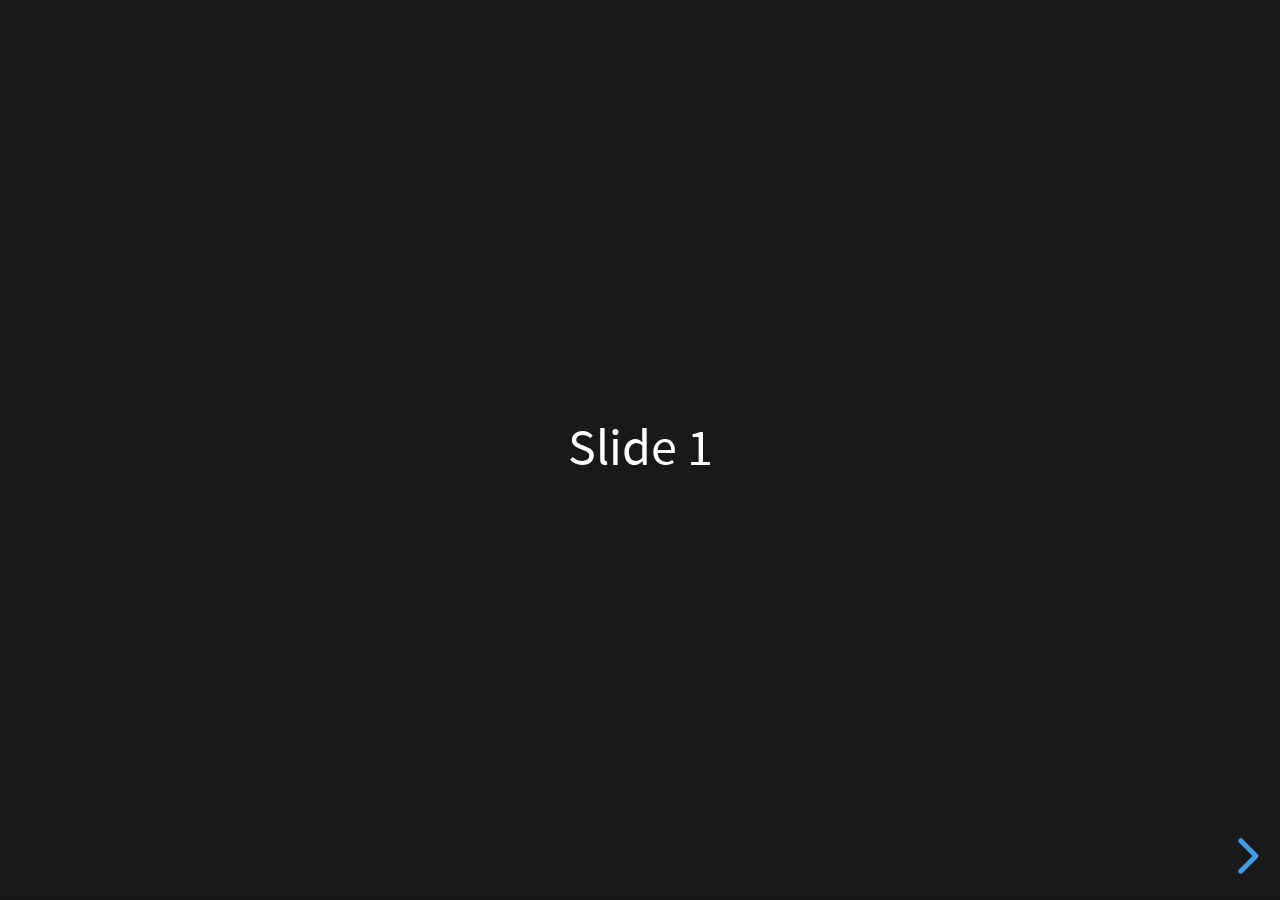
<file: src/index.html>
<!doctype html>
<html>
	<head>
		<meta charset="utf-8">
		<meta name="viewport" content="width=device-width, initial-scale=1.0, maximum-scale=1.0, user-scalable=no">

		<title>reveal.js</title>

		<link rel="stylesheet" href="dist/reset.css">
		<link rel="stylesheet" href="dist/reveal.css">
		<link rel="stylesheet" href="dist/theme/black.css" id="theme">

		<!-- Theme used for syntax highlighted code -->
		<link rel="stylesheet" href="plugin/highlight/monokai.css" id="highlight-theme">
	</head>
	<body>
		<div class="reveal">
			<div class="slides">
				<section>Slide 1</section>
				<section>Slide 2</section>
			</div>
		</div>

		<script src="dist/reveal.js"></script>
		<script src="plugin/notes/notes.js"></script>
		<script src="plugin/markdown/markdown.js"></script>
		<script src="plugin/highlight/highlight.js"></script>
		<script>
			// More info about initialization & config:
			// - https://revealjs.com/initialization/
			// - https://revealjs.com/config/
			Reveal.initialize({
				hash: true,

				// Learn about plugins: https://revealjs.com/plugins/
				plugins: [ RevealMarkdown, RevealHighlight, RevealNotes ]
			});
		</script>
	</body>
</html>
</file>
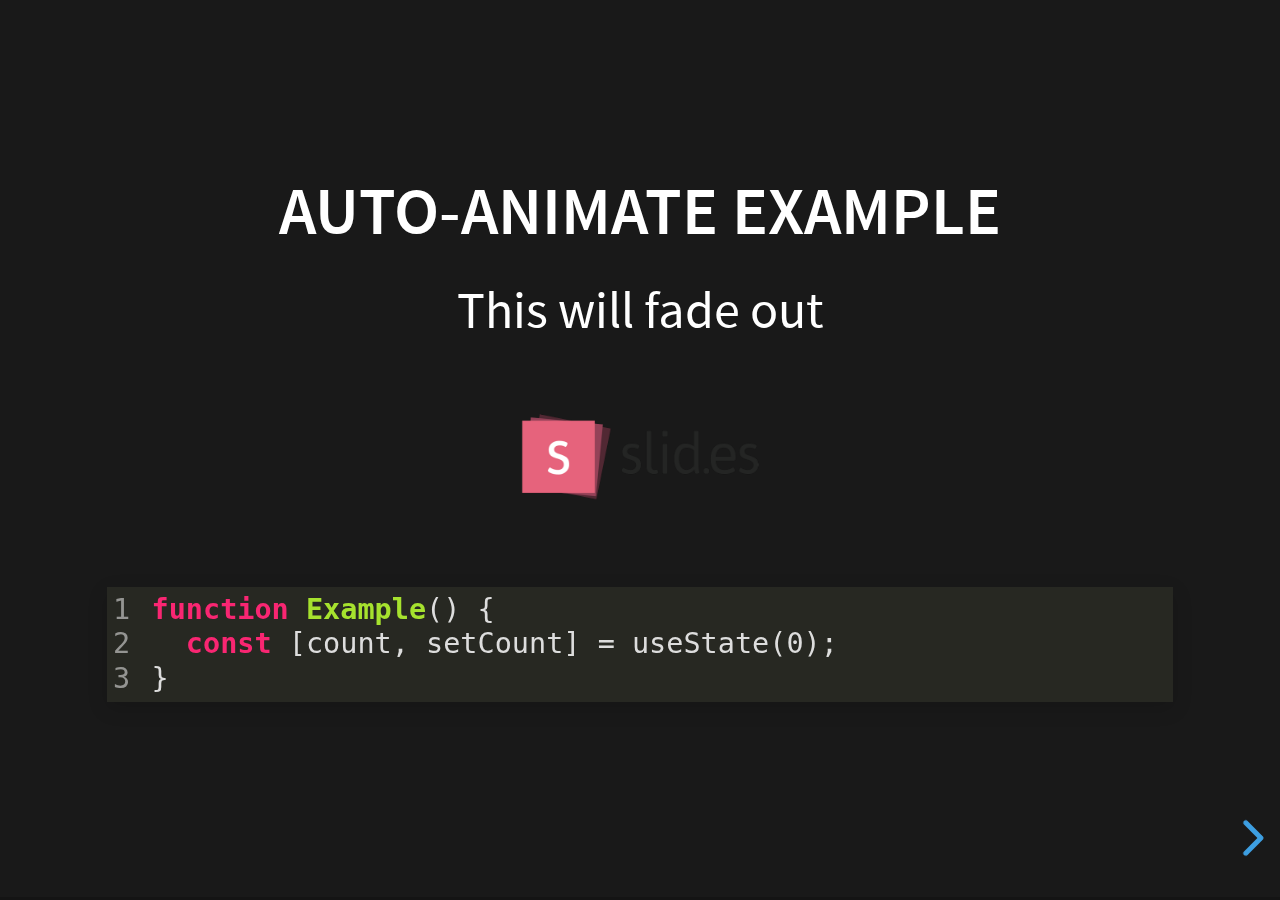
<file: src/examples/auto-animate.html>
<!doctype html>
<html lang="en">

	<head>
		<meta charset="utf-8">

		<title>reveal.js - Auto Animate</title>

		<meta name="viewport" content="width=device-width, initial-scale=1.0, maximum-scale=1.0, user-scalable=no">

		<link rel="stylesheet" href="../dist/reveal.css">
		<link rel="stylesheet" href="../dist/theme/black.css" id="theme">
		<link rel="stylesheet" href="../plugin/highlight/monokai.css">
	</head>

	<body>

		<div class="reveal">

			<div class="slides">

				<section data-auto-animate data-auto-animate-unmatched="fade">
					<h3>Auto-Animate Example</h3>
					<p>This will fade out</p>
					<img src="assets/image1.png" style="height: 100px;">
					<pre data-id="code"><code data-line-numbers class="hljs" data-trim>
						function Example() {
						  const [count, setCount] = useState(0);
						}
					</code></pre>
				</section>
				<section data-auto-animate data-auto-animate-unmatched="fade">
					<h3>Auto-Animate Example</h3>
					<p style="opacity: 0.2; margin-top: 100px;">This will fade out</p>
					<p>This element is unmatched</p>
					<img src="assets/image1.png" style="height: 150px;">
					<pre data-id="code"><code data-line-numbers class="hljs" data-trim>
						function Example() {
						  New line!
						  const [count, setCount] = useState(0);
						}
					</code></pre>
				</section>

				<section data-auto-animate>
					<p data-id="text-props" style="background: #555; line-height: 1em; letter-spacing: 0em;">Line Height & Letter Spacing</p>
				</section>
				<section data-auto-animate>
					<p data-id="text-props" style="background: #555; line-height: 3em; letter-spacing: 0.2em;">Line Height & Letter Spacing</p>
				</section>

				<section>
					<section data-auto-animate>
						<pre data-id="code"><code data-line-numbers class="hljs" data-trim>
							import React, { useState } from 'react';

							function Example() {
							  const [count, setCount] = useState(0);

							  return (
							    ...
							  );
							}
						</code></pre>
					</section>
					<section data-auto-animate>
						<pre data-id="code"><code data-line-numbers class="hljs" data-trim>
							function Example() {
							  const [count, setCount] = useState(0);

							  return (
							    &lt;div&gt;
							      &lt;p&gt;You clicked {count} times&lt;/p&gt;
							      &lt;button onClick={() =&gt; setCount(count + 1)}&gt;
							        Click me
							      &lt;/button&gt;
							    &lt;/div&gt;
							  );
							}
						</code></pre>
					</section>
					<section data-auto-animate>
						<pre data-id="code"><code data-line-numbers class="hljs" data-trim>
							function Example() {
							  // A comment!
							  const [count, setCount] = useState(0);

							  return (
							    &lt;div&gt;
							      &lt;p&gt;You clicked {count} times&lt;/p&gt;
							      &lt;button onClick={() =&gt; setCount(count + 1)}&gt;
							        Click me
							      &lt;/button&gt;
							    &lt;/div&gt;
							  );
							}
						</code></pre>
					</section>
				</section>

				<section>
					<section data-auto-animate>
						<h3>Swapping list items</h3>
						<ul>
							<li>One</li>
							<li>Two</li>
							<li>Three</li>
						</ul>
					</section>
					<section data-auto-animate>
						<h3>Swapping list items</h3>
						<ul>
							<li>Two</li>
							<li>One</li>
							<li>Three</li>
						</ul>
					</section>
					<section data-auto-animate>
						<h3>Swapping list items</h3>
						<ul>
							<li>Two</li>
							<li>Three</li>
							<li>One</li>
						</ul>
					</section>
				</section>

				<section data-auto-animate style="height: 600px">
					<h3 style="opacity: 0.3; font-size: 18px;">SLIDE 1</h2>
					<h2 data-id="title" style="margin-top: 260px;">Animate Anything</h2>
					<div data-id="1" style="background: white; position: absolute; top: 150px; left: 16%; width: 60px; height: 60px;"></div>
					<div data-id="2" style="background: white; position: absolute; top: 150px; left: 36%; width: 60px; height: 60px;"></div>
					<div data-id="3" style="background: white; position: absolute; top: 150px; left: 56%; width: 60px; height: 60px;"></div>
					<div data-id="4" style="background: white; position: absolute; top: 150px; left: 76%; width: 60px; height: 60px;"></div>
				</section>
				<section data-auto-animate style="height: 600px">
					<h3 style="opacity: 0.3; font-size: 18px;">SLIDE 2</h2>
					<h2 data-id="title" style="margin-top: 500px">With Auto Animate</h2>
					<div data-id="1" style="background: cyan; position: absolute; bottom: 190px; left: 16%; width: 60px; height: 60px;"></div>
					<div data-id="2" style="background: magenta; position: absolute; bottom: 190px; left: 36%; width: 60px; height: 160px;"></div>
					<div data-id="3" style="background: yellow; position: absolute; bottom: 190px; left: 56%; width: 60px; height: 260px;"></div>
					<div data-id="4" style="background: red; position: absolute; bottom: 190px; left: 76%; width: 60px; height: 360px;"></div>
				</section>
				<section data-auto-animate style="height: 600px">
					<h3 style="opacity: 0.3; font-size: 18px;">SLIDE 3</h2>
					<h2 data-id="title" style="margin-top: 500px; opacity: 0;">With Auto Animate</h2>
					<div data-id="1" style="background: cyan; position: absolute; top: 50%; left: 50%; width: 400px; height: 400px; margin: -200px 0 0 -200px; border-radius: 400px;"></div>
					<div data-id="2" style="background: magenta; position: absolute; top: 50%; left: 50%; width: 300px; height: 300px; margin: -150px 0 0 -150px; border-radius: 400px;"></div>
					<div data-id="3" style="background: yellow; position: absolute; top: 50%; left: 50%; width: 200px; height: 200px; margin: -100px 0 0 -100px; border-radius: 400px;"></div>
					<div data-id="4" style="background: red; position: absolute; top: 50%; left: 50%; width: 100px; height: 100px; margin: -50px 0 0 -50px; border-radius: 400px;"></div>
				</section>
				<section data-auto-animate style="height: 600px">
					<h3 style="opacity: 0.3; font-size: 18px;">SLIDE 3</h2>
					<h2 data-id="title" style="margin-top: 500px; opacity: 0;">With Auto Animate</h2>
					<div data-id="1" style="background: red; position: absolute; top: 250px; left: 16%; width: 60px; height: 60px;"></div>
					<div data-id="2" style="background: yellow; position: absolute; top: 250px; left: 36%; width: 60px; height: 60px;"></div>
					<div data-id="3" style="background: magenta; position: absolute; top: 250px; left: 56%; width: 60px; height: 60px;"></div>
					<div data-id="4" style="background: cyan; position: absolute; top: 250px; left: 76%; width: 60px; height: 60px;"></div>
				</section>

			</div>

		</div>

		<script src="../dist/reveal.js"></script>
		<script src="../plugin/highlight/highlight.js"></script>
		<script>
			Reveal.initialize({
				center: true,
				hash: true,
				plugins: [ RevealHighlight ]
			});
		</script>

	</body>
</html>
</file>
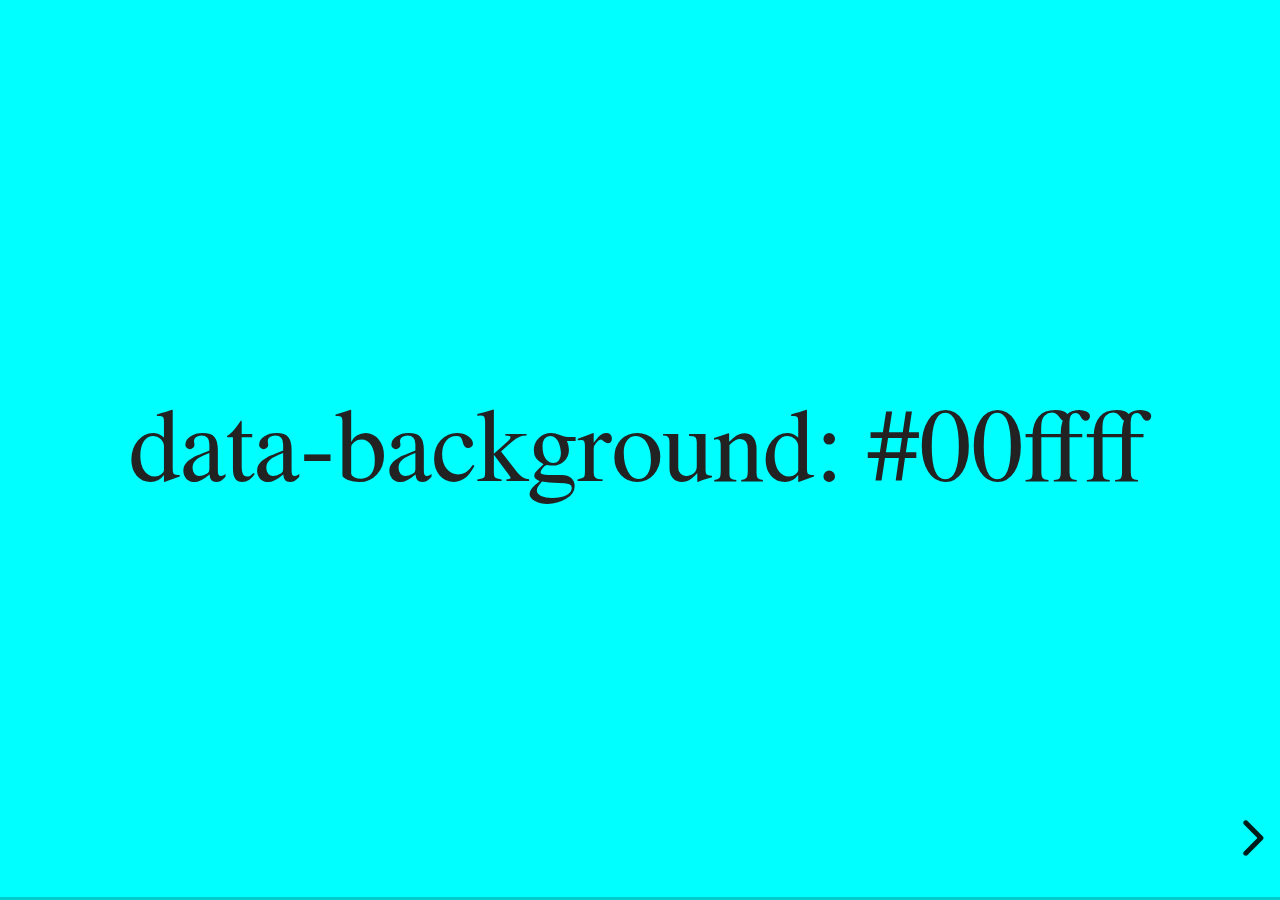
<file: src/examples/backgrounds.html>
<!doctype html>
<html lang="en">

	<head>
		<meta charset="utf-8">

		<title>reveal.js - Slide Backgrounds</title>

		<meta name="viewport" content="width=device-width, initial-scale=1.0, maximum-scale=1.0, user-scalable=no">

		<link rel="stylesheet" href="../dist/reveal.css">
		<link rel="stylesheet" href="../dist/theme/serif.css" id="theme">
		<style type="text/css" media="screen">
			.slides section.has-dark-background,
			.slides section.has-dark-background h2 {
				color: #fff;
			}
			.slides section.has-light-background,
			.slides section.has-light-background h2 {
				color: #222;
			}
		</style>
	</head>

	<body>

		<div class="reveal">

			<div class="slides">

				<section data-background="#00ffff">
					<h2>data-background: #00ffff</h2>
				</section>

				<section data-background="#bb00bb">
					<h2>data-background: #bb00bb</h2>
				</section>

				<section data-background-color="lightblue">
					<h2>data-background: lightblue</h2>
				</section>

				<section>
					<section data-background="#ff0000">
						<h2>data-background: #ff0000</h2>
					</section>
					<section data-background="rgba(0, 0, 0, 0.2)">
						<h2>data-background: rgba(0, 0, 0, 0.2)</h2>
					</section>
					<section data-background="salmon">
						<h2>data-background: salmon</h2>
					</section>
				</section>

				<section data-background="rgba(0, 100, 100, 0.2)">
					<section>
						<h2>Background applied to stack</h2>
					</section>
					<section>
						<h2>Background applied to stack</h2>
					</section>
					<section data-background="rgb(66, 66, 66)">
						<h2>Background applied to slide inside of stack</h2>
					</section>
				</section>

				<section data-background-transition="slide" data-background="assets/image1.png">
					<h2>Background image</h2>
				</section>

				<section>
					<section data-background-transition="slide" data-background="assets/image1.png">
						<h2>Background image</h2>
					</section>
					<section data-background-transition="slide" data-background="assets/image1.png">
						<h2>Background image</h2>
					</section>
				</section>

				<section data-background="assets/image2.png" data-background-size="100px" data-background-repeat="repeat" data-background-color="#111">
					<h2>Background image</h2>
					<pre>data-background-size="100px" data-background-repeat="repeat" data-background-color="#111"</pre>
				</section>

				<section data-background="#888888">
					<h2>Same background twice (1/2)</h2>
				</section>
				<section data-background="#888888">
					<h2>Same background twice (2/2)</h2>
				</section>

				<section data-background-video="https://s3.amazonaws.com/static.slid.es/site/homepage/v1/homepage-video-editor.mp4,https://s3.amazonaws.com/static.slid.es/site/homepage/v1/homepage-video-editor.webm">
					<h2>Video background</h2>
				</section>

				<section data-background-iframe="https://slides.com/news/make-better-presentations/embed?style=hidden&autoSlide=4000">
					<h2>Iframe background</h2>
				</section>

				<section>
					<section data-background="#417203">
						<h2>Same background twice vertical (1/2)</h2>
					</section>
					<section data-background="#417203">
						<h2>Same background twice vertical (2/2)</h2>
					</section>
				</section>

				<section data-background="#934f4d">
					<h2>Same background from horizontal to vertical (1/3)</h2>
				</section>
				<section>
					<section data-background="#934f4d">
						<h2>Same background from horizontal to vertical (2/3)</h2>
					</section>
					<section data-background="#934f4d">
						<h2>Same background from horizontal to vertical (3/3)</h2>
					</section>
				</section>

			</div>

		</div>

		<script src="../dist/reveal.js"></script>
		<script>

			// Full list of configuration options:
			// https://revealjs.revealjs.com/config/
			Reveal.initialize({
				center: true,

				transition: 'linear',
				// transitionSpeed: 'slow',
				// backgroundTransition: 'slide'
			});

		</script>

	</body>
</html>
</file>
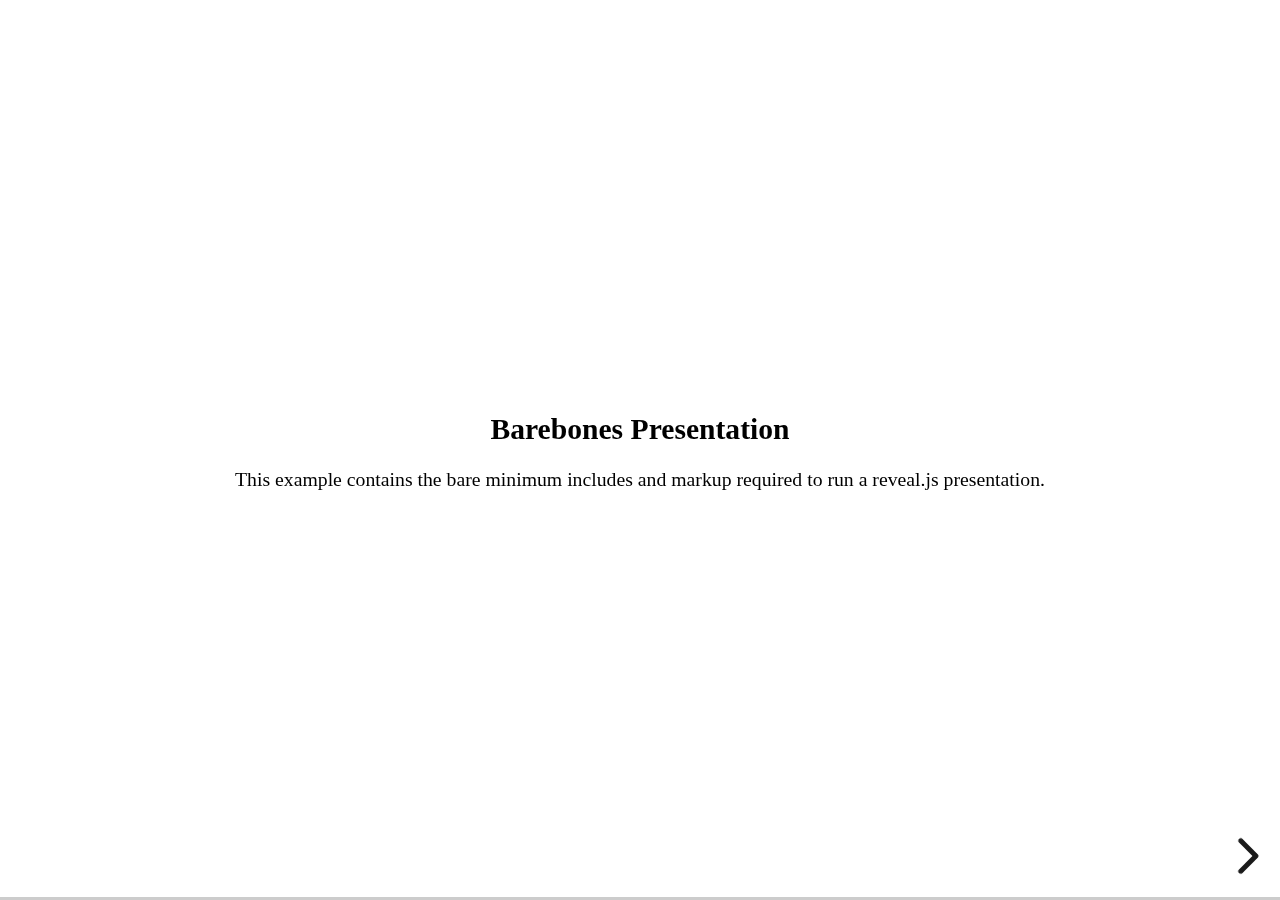
<file: src/examples/barebones.html>
<!doctype html>
<html lang="en">
	<head>
		<meta charset="utf-8">
		<title>reveal.js - Barebones</title>
		<link rel="stylesheet" href="../dist/reveal.css">
	</head>
	<body>

		<div class="reveal">
			<div class="slides">

				<section>
					<h2>Barebones Presentation</h2>
					<p>This example contains the bare minimum includes and markup required to run a reveal.js presentation.</p>
				</section>

				<section>
					<h2>No Theme</h2>
					<p>There's no theme included, so it will fall back on browser defaults.</p>
				</section>

			</div>
		</div>

		<script src="../dist/reveal.js"></script>
		<script>
			Reveal.initialize();
		</script>

	</body>
</html>
</file>
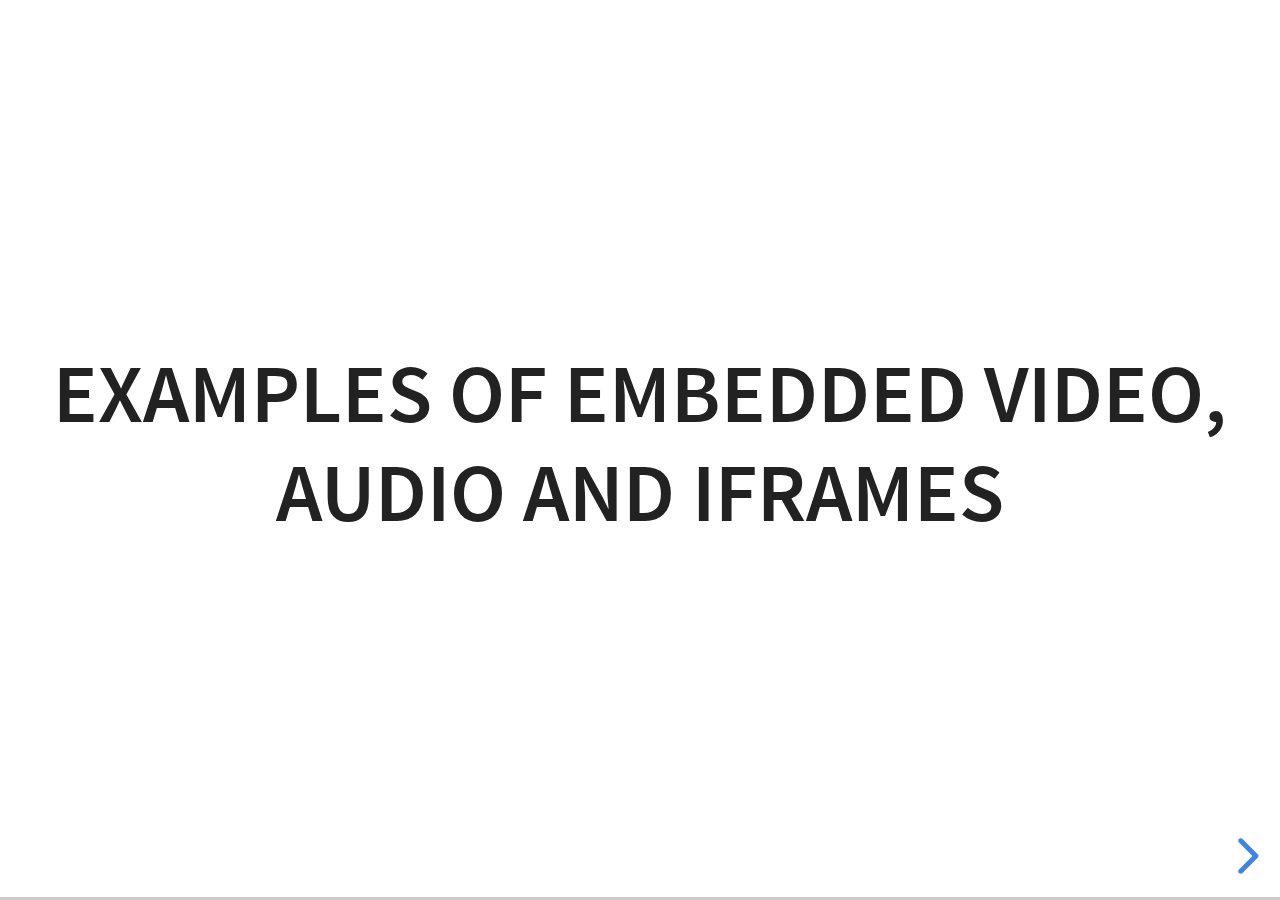
<file: src/examples/media.html>
<!doctype html>
<html lang="en">

	<head>
		<meta charset="utf-8">

		<title>reveal.js - Video, Audio and Iframes</title>

		<meta name="viewport" content="width=device-width, initial-scale=1.0, maximum-scale=1.0, user-scalable=no">

		<link rel="stylesheet" href="../dist/reveal.css">
		<link rel="stylesheet" href="../dist/theme/white.css" id="theme">
	</head>

	<body>

		<div class="reveal">

			<div class="slides">

				<section>
					<h2>Examples of embedded Video, Audio and Iframes</h2>
				</section>

				<section>
					<h2>Iframe</h2>
					<iframe data-autoplay width="700" height="540" src="https://slides.com/news/auto-animate/embed" frameborder="0"></iframe>
				</section>

				<section data-background-iframe="https://www.youtube.com/embed/h1_nyI3z8gI" data-background-interactive>
					<h2 style="color: #fff;">Iframe Background</h2>
				</section>

				<section>
					<h2>Video</h2>
					<video src="http://clips.vorwaerts-gmbh.de/big_buck_bunny.mp4" data-autoplay></video>
				</section>

				<section data-background-video="http://clips.vorwaerts-gmbh.de/big_buck_bunny.mp4">
					<h2>Background Video</h2>
				</section>

				<section>
					<h2>Auto-playing audio</h2>
					<audio src="assets/beeping.wav" data-autoplay></audio>
				</section>

				<section>
					<h2>Audio inside slide fragments</h2>
					<div class="fragment">
						Beep 1
						<audio src="assets/beeping.wav" data-autoplay></audio>
					</div>
					<div class="fragment">
						Beep 2
						<audio src="assets/beeping.wav" data-autoplay></audio>
					</div>
				</section>

				<section>
					<h2>Audio with controls</h2>
					<audio src="assets/beeping.wav" controls></audio>
				</section>

			</div>

		</div>

		<script src="../dist/reveal.js"></script>
		<script>
			Reveal.initialize({hash: true});
		</script>

	</body>
</html>
</file>
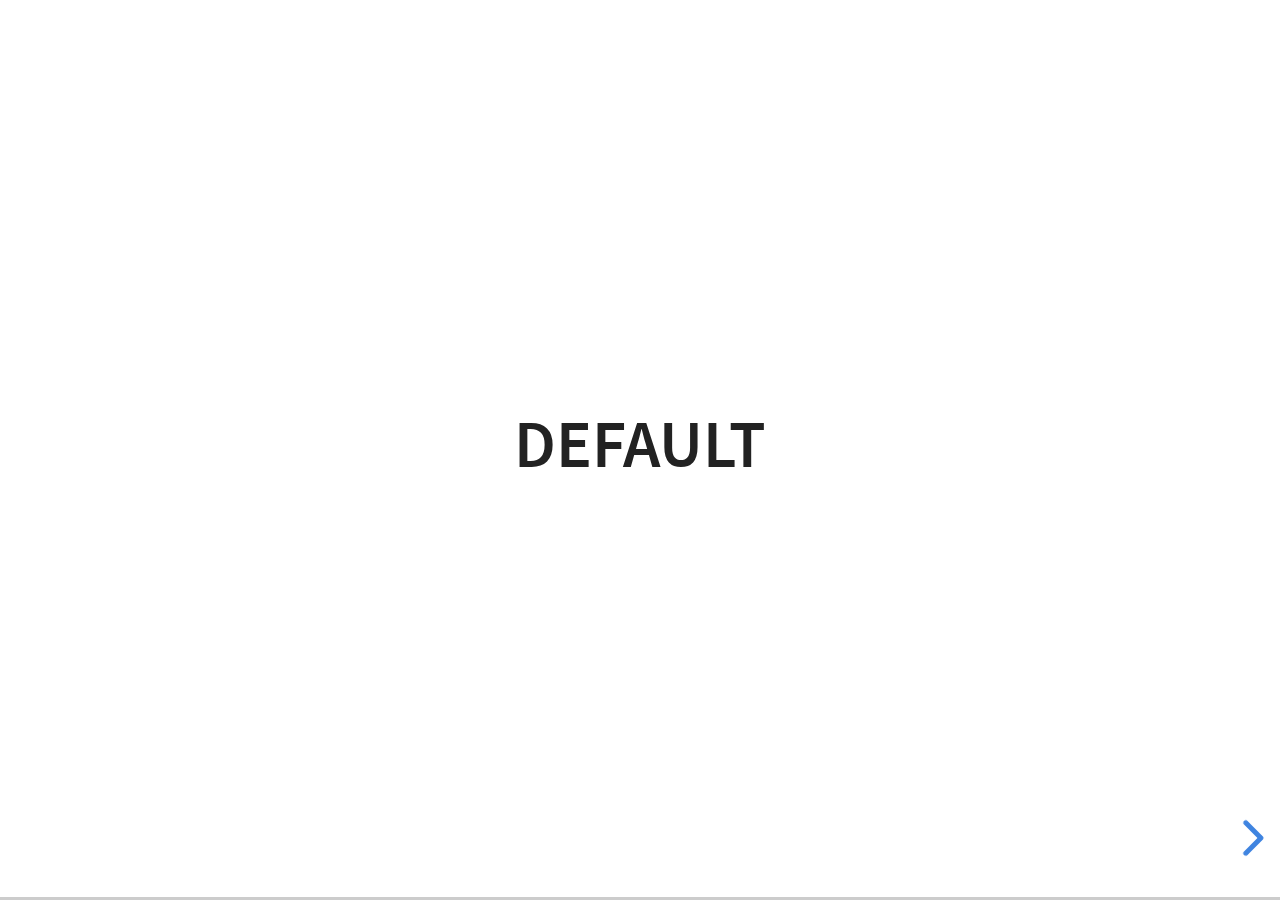
<file: src/examples/transitions.html>
<!doctype html>
<html lang="en">

	<head>
		<meta charset="utf-8">

		<title>reveal.js - Slide Transitions</title>

		<link rel="stylesheet" href="../dist/reveal.css">
		<link rel="stylesheet" href="../dist/theme/white.css" id="theme">
		<style type="text/css" media="screen">
			.slides section.has-dark-background,
			.slides section.has-dark-background h3 {
				color: #fff;
			}
			.slides section.has-light-background,
			.slides section.has-light-background h3 {
				color: #222;
			}
		</style>
	</head>

	<body>

		<div class="reveal">

			<div class="slides">

				<section>
					<h3>Default</h3>
				</section>

				<section>
					<h3>Default</h3>
				</section>

				<section data-transition="zoom">
					<h3>data-transition: zoom</h3>
				</section>

				<section data-transition="zoom-in fade-out">
					<h3>data-transition: zoom-in fade-out</h3>
				</section>

				<section>
					<h3>Default</h3>
				</section>

				<section data-transition="convex">
					<h3>data-transition: convex</h3>
				</section>

				<section data-transition="convex-in concave-out">
					<h3>data-transition: convex-in concave-out</h3>
				</section>

				<section>
					<section data-transition="zoom">
						<h3>Default</h3>
					</section>
					<section data-transition="concave">
						<h3>data-transition: concave</h3>
					</section>
					<section data-transition="convex-in fade-out">
						<h3>data-transition: convex-in fade-out</h3>
					</section>
					<section>
						<h3>Default</h3>
					</section>
				</section>

				<section data-transition="none">
					<h3>data-transition: none</h3>
				</section>

				<section>
					<h3>Default</h3>
				</section>

			</div>

		</div>

		<script src="../dist/reveal.js"></script>
		<script>
			Reveal.initialize({
				center: true,
				history: true,

				// transition: 'slide',
				// transitionSpeed: 'slow',
				// backgroundTransition: 'slide'
			});
		</script>

	</body>
</html>
</file>
<file: src/dist/reveal.css>
/*!
* reveal.js 4.0.2
* https://revealjs.com
* MIT licensed
*
* Copyright (C) 2020 Hakim El Hattab, https://hakim.se
*/
.reveal .r-stretch,.reveal .stretch{max-width:none;max-height:none}.reveal pre.r-stretch code,.reveal pre.stretch code{height:100%;max-height:100%;box-sizing:border-box}.reveal .r-fit-text{display:inline-block;white-space:nowrap}.reveal .r-stack{display:grid}.reveal .r-stack>*{grid-area:1/1;margin:auto}.reveal .r-hstack,.reveal .r-vstack{display:flex}.reveal .r-hstack img,.reveal .r-hstack video,.reveal .r-vstack img,.reveal .r-vstack video{min-width:0;min-height:0;-o-object-fit:contain;object-fit:contain}.reveal .r-vstack{flex-direction:column;align-items:center;justify-content:center}.reveal .r-hstack{flex-direction:row;align-items:center;justify-content:center}.reveal .items-stretch{align-items:stretch}.reveal .items-start{align-items:flex-start}.reveal .items-center{align-items:center}.reveal .items-end{align-items:flex-end}.reveal .justify-between{justify-content:space-between}.reveal .justify-around{justify-content:space-around}.reveal .justify-start{justify-content:flex-start}.reveal .justify-center{justify-content:center}.reveal .justify-end{justify-content:flex-end}html.reveal-full-page{width:100%;height:100%;height:100vh;height:calc(var(--vh,1vh) * 100);overflow:hidden}.reveal-viewport{height:100%;overflow:hidden;position:relative;line-height:1;margin:0;background-color:#fff;color:#000}.reveal .slides section .fragment{opacity:0;visibility:hidden;transition:all .2s ease;will-change:opacity}.reveal .slides section .fragment.visible{opacity:1;visibility:inherit}.reveal .slides section .fragment.disabled{transition:none}.reveal .slides section .fragment.grow{opacity:1;visibility:inherit}.reveal .slides section .fragment.grow.visible{transform:scale(1.3)}.reveal .slides section .fragment.shrink{opacity:1;visibility:inherit}.reveal .slides section .fragment.shrink.visible{transform:scale(.7)}.reveal .slides section .fragment.zoom-in{transform:scale(.1)}.reveal .slides section .fragment.zoom-in.visible{transform:none}.reveal .slides section .fragment.fade-out{opacity:1;visibility:inherit}.reveal .slides section .fragment.fade-out.visible{opacity:0;visibility:hidden}.reveal .slides section .fragment.semi-fade-out{opacity:1;visibility:inherit}.reveal .slides section .fragment.semi-fade-out.visible{opacity:.5;visibility:inherit}.reveal .slides section .fragment.strike{opacity:1;visibility:inherit}.reveal .slides section .fragment.strike.visible{text-decoration:line-through}.reveal .slides section .fragment.fade-up{transform:translate(0,40px)}.reveal .slides section .fragment.fade-up.visible{transform:translate(0,0)}.reveal .slides section .fragment.fade-down{transform:translate(0,-40px)}.reveal .slides section .fragment.fade-down.visible{transform:translate(0,0)}.reveal .slides section .fragment.fade-right{transform:translate(-40px,0)}.reveal .slides section .fragment.fade-right.visible{transform:translate(0,0)}.reveal .slides section .fragment.fade-left{transform:translate(40px,0)}.reveal .slides section .fragment.fade-left.visible{transform:translate(0,0)}.reveal .slides section .fragment.current-visible,.reveal .slides section .fragment.fade-in-then-out{opacity:0;visibility:hidden}.reveal .slides section .fragment.current-visible.current-fragment,.reveal .slides section .fragment.fade-in-then-out.current-fragment{opacity:1;visibility:inherit}.reveal .slides section .fragment.fade-in-then-semi-out{opacity:0;visibility:hidden}.reveal .slides section .fragment.fade-in-then-semi-out.visible{opacity:.5;visibility:inherit}.reveal .slides section .fragment.fade-in-then-semi-out.current-fragment{opacity:1;visibility:inherit}.reveal .slides section .fragment.highlight-blue,.reveal .slides section .fragment.highlight-current-blue,.reveal .slides section .fragment.highlight-current-green,.reveal .slides section .fragment.highlight-current-red,.reveal .slides section .fragment.highlight-green,.reveal .slides section .fragment.highlight-red{opacity:1;visibility:inherit}.reveal .slides section .fragment.highlight-red.visible{color:#ff2c2d}.reveal .slides section .fragment.highlight-green.visible{color:#17ff2e}.reveal .slides section .fragment.highlight-blue.visible{color:#1b91ff}.reveal .slides section .fragment.highlight-current-red.current-fragment{color:#ff2c2d}.reveal .slides section .fragment.highlight-current-green.current-fragment{color:#17ff2e}.reveal .slides section .fragment.highlight-current-blue.current-fragment{color:#1b91ff}.reveal:after{content:'';font-style:italic}.reveal iframe{z-index:1}.reveal a{position:relative}@keyframes bounce-right{0%,10%,25%,40%,50%{transform:translateX(0)}20%{transform:translateX(10px)}30%{transform:translateX(-5px)}}@keyframes bounce-left{0%,10%,25%,40%,50%{transform:translateX(0)}20%{transform:translateX(-10px)}30%{transform:translateX(5px)}}@keyframes bounce-down{0%,10%,25%,40%,50%{transform:translateY(0)}20%{transform:translateY(10px)}30%{transform:translateY(-5px)}}.reveal .controls{display:none;position:absolute;top:auto;bottom:12px;right:12px;left:auto;z-index:11;color:#000;pointer-events:none;font-size:10px}.reveal .controls button{position:absolute;padding:0;background-color:transparent;border:0;outline:0;cursor:pointer;color:currentColor;transform:scale(.9999);transition:color .2s ease,opacity .2s ease,transform .2s ease;z-index:2;pointer-events:auto;font-size:inherit;visibility:hidden;opacity:0;-webkit-appearance:none;-webkit-tap-highlight-color:transparent}.reveal .controls .controls-arrow:after,.reveal .controls .controls-arrow:before{content:'';position:absolute;top:0;left:0;width:2.6em;height:.5em;border-radius:.25em;background-color:currentColor;transition:all .15s ease,background-color .8s ease;transform-origin:.2em 50%;will-change:transform}.reveal .controls .controls-arrow{position:relative;width:3.6em;height:3.6em}.reveal .controls .controls-arrow:before{transform:translateX(.5em) translateY(1.55em) rotate(45deg)}.reveal .controls .controls-arrow:after{transform:translateX(.5em) translateY(1.55em) rotate(-45deg)}.reveal .controls .controls-arrow:hover:before{transform:translateX(.5em) translateY(1.55em) rotate(40deg)}.reveal .controls .controls-arrow:hover:after{transform:translateX(.5em) translateY(1.55em) rotate(-40deg)}.reveal .controls .controls-arrow:active:before{transform:translateX(.5em) translateY(1.55em) rotate(36deg)}.reveal .controls .controls-arrow:active:after{transform:translateX(.5em) translateY(1.55em) rotate(-36deg)}.reveal .controls .navigate-left{right:6.4em;bottom:3.2em;transform:translateX(-10px)}.reveal .controls .navigate-left.highlight{animation:bounce-left 2s 50 both ease-out}.reveal .controls .navigate-right{right:0;bottom:3.2em;transform:translateX(10px)}.reveal .controls .navigate-right .controls-arrow{transform:rotate(180deg)}.reveal .controls .navigate-right.highlight{animation:bounce-right 2s 50 both ease-out}.reveal .controls .navigate-up{right:3.2em;bottom:6.4em;transform:translateY(-10px)}.reveal .controls .navigate-up .controls-arrow{transform:rotate(90deg)}.reveal .controls .navigate-down{right:3.2em;bottom:-1.4em;padding-bottom:1.4em;transform:translateY(10px)}.reveal .controls .navigate-down .controls-arrow{transform:rotate(-90deg)}.reveal .controls .navigate-down.highlight{animation:bounce-down 2s 50 both ease-out}.reveal .controls[data-controls-back-arrows=faded] .navigate-up.enabled{opacity:.3}.reveal .controls[data-controls-back-arrows=faded] .navigate-up.enabled:hover{opacity:1}.reveal .controls[data-controls-back-arrows=hidden] .navigate-up.enabled{opacity:0;visibility:hidden}.reveal .controls .enabled{visibility:visible;opacity:.9;cursor:pointer;transform:none}.reveal .controls .enabled.fragmented{opacity:.5}.reveal .controls .enabled.fragmented:hover,.reveal .controls .enabled:hover{opacity:1}.reveal:not(.rtl) .controls[data-controls-back-arrows=faded] .navigate-left.enabled{opacity:.3}.reveal:not(.rtl) .controls[data-controls-back-arrows=faded] .navigate-left.enabled:hover{opacity:1}.reveal:not(.rtl) .controls[data-controls-back-arrows=hidden] .navigate-left.enabled{opacity:0;visibility:hidden}.reveal.rtl .controls[data-controls-back-arrows=faded] .navigate-right.enabled{opacity:.3}.reveal.rtl .controls[data-controls-back-arrows=faded] .navigate-right.enabled:hover{opacity:1}.reveal.rtl .controls[data-controls-back-arrows=hidden] .navigate-right.enabled{opacity:0;visibility:hidden}.reveal[data-navigation-mode=linear].has-horizontal-slides .navigate-down,.reveal[data-navigation-mode=linear].has-horizontal-slides .navigate-up{display:none}.reveal:not(.has-vertical-slides) .controls .navigate-left,.reveal[data-navigation-mode=linear].has-horizontal-slides .navigate-left{bottom:1.4em;right:5.5em}.reveal:not(.has-vertical-slides) .controls .navigate-right,.reveal[data-navigation-mode=linear].has-horizontal-slides .navigate-right{bottom:1.4em;right:.5em}.reveal:not(.has-horizontal-slides) .controls .navigate-up{right:1.4em;bottom:5em}.reveal:not(.has-horizontal-slides) .controls .navigate-down{right:1.4em;bottom:.5em}.reveal.has-dark-background .controls{color:#fff}.reveal.has-light-background .controls{color:#000}.reveal.no-hover .controls .controls-arrow:active:before,.reveal.no-hover .controls .controls-arrow:hover:before{transform:translateX(.5em) translateY(1.55em) rotate(45deg)}.reveal.no-hover .controls .controls-arrow:active:after,.reveal.no-hover .controls .controls-arrow:hover:after{transform:translateX(.5em) translateY(1.55em) rotate(-45deg)}@media screen and (min-width:500px){.reveal .controls[data-controls-layout=edges]{top:0;right:0;bottom:0;left:0}.reveal .controls[data-controls-layout=edges] .navigate-down,.reveal .controls[data-controls-layout=edges] .navigate-left,.reveal .controls[data-controls-layout=edges] .navigate-right,.reveal .controls[data-controls-layout=edges] .navigate-up{bottom:auto;right:auto}.reveal .controls[data-controls-layout=edges] .navigate-left{top:50%;left:.8em;margin-top:-1.8em}.reveal .controls[data-controls-layout=edges] .navigate-right{top:50%;right:.8em;margin-top:-1.8em}.reveal .controls[data-controls-layout=edges] .navigate-up{top:.8em;left:50%;margin-left:-1.8em}.reveal .controls[data-controls-layout=edges] .navigate-down{bottom:-.3em;left:50%;margin-left:-1.8em}}.reveal .progress{position:absolute;display:none;height:3px;width:100%;bottom:0;left:0;z-index:10;background-color:rgba(0,0,0,.2);color:#fff}.reveal .progress:after{content:'';display:block;position:absolute;height:10px;width:100%;top:-10px}.reveal .progress span{display:block;height:100%;width:100%;background-color:currentColor;transition:transform .8s cubic-bezier(.26,.86,.44,.985);transform-origin:0 0;transform:scaleX(0)}.reveal .slide-number{position:absolute;display:block;right:8px;bottom:8px;z-index:31;font-family:Helvetica,sans-serif;font-size:12px;line-height:1;color:#fff;background-color:rgba(0,0,0,.4);padding:5px}.reveal .slide-number a{color:currentColor}.reveal .slide-number-delimiter{margin:0 3px}.reveal{position:relative;width:100%;height:100%;overflow:hidden;touch-action:pinch-zoom}.reveal.embedded{touch-action:pan-y}.reveal .slides{position:absolute;width:100%;height:100%;top:0;right:0;bottom:0;left:0;margin:auto;pointer-events:none;overflow:visible;z-index:1;text-align:center;perspective:600px;perspective-origin:50% 40%}.reveal .slides>section{perspective:600px}.reveal .slides>section,.reveal .slides>section>section{display:none;position:absolute;width:100%;pointer-events:auto;z-index:10;transform-style:flat;transition:transform-origin .8s cubic-bezier(.26,.86,.44,.985),transform .8s cubic-bezier(.26,.86,.44,.985),visibility .8s cubic-bezier(.26,.86,.44,.985),opacity .8s cubic-bezier(.26,.86,.44,.985)}.reveal[data-transition-speed=fast] .slides section{transition-duration:.4s}.reveal[data-transition-speed=slow] .slides section{transition-duration:1.2s}.reveal .slides section[data-transition-speed=fast]{transition-duration:.4s}.reveal .slides section[data-transition-speed=slow]{transition-duration:1.2s}.reveal .slides>section.stack{padding-top:0;padding-bottom:0;pointer-events:none;height:100%}.reveal .slides>section.present,.reveal .slides>section>section.present{display:block;z-index:11;opacity:1}.reveal .slides>section:empty,.reveal .slides>section>section:empty,.reveal .slides>section>section[data-background-interactive],.reveal .slides>section[data-background-interactive]{pointer-events:none}.reveal.center,.reveal.center .slides,.reveal.center .slides section{min-height:0!important}.reveal .slides>section:not(.present),.reveal .slides>section>section:not(.present){pointer-events:none}.reveal.overview .slides>section,.reveal.overview .slides>section>section{pointer-events:auto}.reveal .slides>section.future,.reveal .slides>section.past,.reveal .slides>section>section.future,.reveal .slides>section>section.past{opacity:0}.reveal.slide section{-webkit-backface-visibility:hidden;backface-visibility:hidden}.reveal .slides>section[data-transition=slide].past,.reveal .slides>section[data-transition~=slide-out].past,.reveal.slide .slides>section:not([data-transition]).past{transform:translate(-150%,0)}.reveal .slides>section[data-transition=slide].future,.reveal .slides>section[data-transition~=slide-in].future,.reveal.slide .slides>section:not([data-transition]).future{transform:translate(150%,0)}.reveal .slides>section>section[data-transition=slide].past,.reveal .slides>section>section[data-transition~=slide-out].past,.reveal.slide .slides>section>section:not([data-transition]).past{transform:translate(0,-150%)}.reveal .slides>section>section[data-transition=slide].future,.reveal .slides>section>section[data-transition~=slide-in].future,.reveal.slide .slides>section>section:not([data-transition]).future{transform:translate(0,150%)}.reveal.linear section{-webkit-backface-visibility:hidden;backface-visibility:hidden}.reveal .slides>section[data-transition=linear].past,.reveal .slides>section[data-transition~=linear-out].past,.reveal.linear .slides>section:not([data-transition]).past{transform:translate(-150%,0)}.reveal .slides>section[data-transition=linear].future,.reveal .slides>section[data-transition~=linear-in].future,.reveal.linear .slides>section:not([data-transition]).future{transform:translate(150%,0)}.reveal .slides>section>section[data-transition=linear].past,.reveal .slides>section>section[data-transition~=linear-out].past,.reveal.linear .slides>section>section:not([data-transition]).past{transform:translate(0,-150%)}.reveal .slides>section>section[data-transition=linear].future,.reveal .slides>section>section[data-transition~=linear-in].future,.reveal.linear .slides>section>section:not([data-transition]).future{transform:translate(0,150%)}.reveal .slides section[data-transition=default].stack,.reveal.default .slides section.stack{transform-style:preserve-3d}.reveal .slides>section[data-transition=default].past,.reveal .slides>section[data-transition~=default-out].past,.reveal.default .slides>section:not([data-transition]).past{transform:translate3d(-100%,0,0) rotateY(-90deg) translate3d(-100%,0,0)}.reveal .slides>section[data-transition=default].future,.reveal .slides>section[data-transition~=default-in].future,.reveal.default .slides>section:not([data-transition]).future{transform:translate3d(100%,0,0) rotateY(90deg) translate3d(100%,0,0)}.reveal .slides>section>section[data-transition=default].past,.reveal .slides>section>section[data-transition~=default-out].past,.reveal.default .slides>section>section:not([data-transition]).past{transform:translate3d(0,-300px,0) rotateX(70deg) translate3d(0,-300px,0)}.reveal .slides>section>section[data-transition=default].future,.reveal .slides>section>section[data-transition~=default-in].future,.reveal.default .slides>section>section:not([data-transition]).future{transform:translate3d(0,300px,0) rotateX(-70deg) translate3d(0,300px,0)}.reveal .slides section[data-transition=convex].stack,.reveal.convex .slides section.stack{transform-style:preserve-3d}.reveal .slides>section[data-transition=convex].past,.reveal .slides>section[data-transition~=convex-out].past,.reveal.convex .slides>section:not([data-transition]).past{transform:translate3d(-100%,0,0) rotateY(-90deg) translate3d(-100%,0,0)}.reveal .slides>section[data-transition=convex].future,.reveal .slides>section[data-transition~=convex-in].future,.reveal.convex .slides>section:not([data-transition]).future{transform:translate3d(100%,0,0) rotateY(90deg) translate3d(100%,0,0)}.reveal .slides>section>section[data-transition=convex].past,.reveal .slides>section>section[data-transition~=convex-out].past,.reveal.convex .slides>section>section:not([data-transition]).past{transform:translate3d(0,-300px,0) rotateX(70deg) translate3d(0,-300px,0)}.reveal .slides>section>section[data-transition=convex].future,.reveal .slides>section>section[data-transition~=convex-in].future,.reveal.convex .slides>section>section:not([data-transition]).future{transform:translate3d(0,300px,0) rotateX(-70deg) translate3d(0,300px,0)}.reveal .slides section[data-transition=concave].stack,.reveal.concave .slides section.stack{transform-style:preserve-3d}.reveal .slides>section[data-transition=concave].past,.reveal .slides>section[data-transition~=concave-out].past,.reveal.concave .slides>section:not([data-transition]).past{transform:translate3d(-100%,0,0) rotateY(90deg) translate3d(-100%,0,0)}.reveal .slides>section[data-transition=concave].future,.reveal .slides>section[data-transition~=concave-in].future,.reveal.concave .slides>section:not([data-transition]).future{transform:translate3d(100%,0,0) rotateY(-90deg) translate3d(100%,0,0)}.reveal .slides>section>section[data-transition=concave].past,.reveal .slides>section>section[data-transition~=concave-out].past,.reveal.concave .slides>section>section:not([data-transition]).past{transform:translate3d(0,-80%,0) rotateX(-70deg) translate3d(0,-80%,0)}.reveal .slides>section>section[data-transition=concave].future,.reveal .slides>section>section[data-transition~=concave-in].future,.reveal.concave .slides>section>section:not([data-transition]).future{transform:translate3d(0,80%,0) rotateX(70deg) translate3d(0,80%,0)}.reveal .slides section[data-transition=zoom],.reveal.zoom .slides section:not([data-transition]){transition-timing-function:ease}.reveal .slides>section[data-transition=zoom].past,.reveal .slides>section[data-transition~=zoom-out].past,.reveal.zoom .slides>section:not([data-transition]).past{visibility:hidden;transform:scale(16)}.reveal .slides>section[data-transition=zoom].future,.reveal .slides>section[data-transition~=zoom-in].future,.reveal.zoom .slides>section:not([data-transition]).future{visibility:hidden;transform:scale(.2)}.reveal .slides>section>section[data-transition=zoom].past,.reveal .slides>section>section[data-transition~=zoom-out].past,.reveal.zoom .slides>section>section:not([data-transition]).past{transform:scale(16)}.reveal .slides>section>section[data-transition=zoom].future,.reveal .slides>section>section[data-transition~=zoom-in].future,.reveal.zoom .slides>section>section:not([data-transition]).future{transform:scale(.2)}.reveal.cube .slides{perspective:1300px}.reveal.cube .slides section{padding:30px;min-height:700px;-webkit-backface-visibility:hidden;backface-visibility:hidden;box-sizing:border-box;transform-style:preserve-3d}.reveal.center.cube .slides section{min-height:0}.reveal.cube .slides section:not(.stack):before{content:'';position:absolute;display:block;width:100%;height:100%;left:0;top:0;background:rgba(0,0,0,.1);border-radius:4px;transform:translateZ(-20px)}.reveal.cube .slides section:not(.stack):after{content:'';position:absolute;display:block;width:90%;height:30px;left:5%;bottom:0;background:0 0;z-index:1;border-radius:4px;box-shadow:0 95px 25px rgba(0,0,0,.2);transform:translateZ(-90px) rotateX(65deg)}.reveal.cube .slides>section.stack{padding:0;background:0 0}.reveal.cube .slides>section.past{transform-origin:100% 0;transform:translate3d(-100%,0,0) rotateY(-90deg)}.reveal.cube .slides>section.future{transform-origin:0 0;transform:translate3d(100%,0,0) rotateY(90deg)}.reveal.cube .slides>section>section.past{transform-origin:0 100%;transform:translate3d(0,-100%,0) rotateX(90deg)}.reveal.cube .slides>section>section.future{transform-origin:0 0;transform:translate3d(0,100%,0) rotateX(-90deg)}.reveal.page .slides{perspective-origin:0 50%;perspective:3000px}.reveal.page .slides section{padding:30px;min-height:700px;box-sizing:border-box;transform-style:preserve-3d}.reveal.page .slides section.past{z-index:12}.reveal.page .slides section:not(.stack):before{content:'';position:absolute;display:block;width:100%;height:100%;left:0;top:0;background:rgba(0,0,0,.1);transform:translateZ(-20px)}.reveal.page .slides section:not(.stack):after{content:'';position:absolute;display:block;width:90%;height:30px;left:5%;bottom:0;background:0 0;z-index:1;border-radius:4px;box-shadow:0 95px 25px rgba(0,0,0,.2);-webkit-transform:translateZ(-90px) rotateX(65deg)}.reveal.page .slides>section.stack{padding:0;background:0 0}.reveal.page .slides>section.past{transform-origin:0 0;transform:translate3d(-40%,0,0) rotateY(-80deg)}.reveal.page .slides>section.future{transform-origin:100% 0;transform:translate3d(0,0,0)}.reveal.page .slides>section>section.past{transform-origin:0 0;transform:translate3d(0,-40%,0) rotateX(80deg)}.reveal.page .slides>section>section.future{transform-origin:0 100%;transform:translate3d(0,0,0)}.reveal .slides section[data-transition=fade],.reveal.fade .slides section:not([data-transition]),.reveal.fade .slides>section>section:not([data-transition]){transform:none;transition:opacity .5s}.reveal.fade.overview .slides section,.reveal.fade.overview .slides>section>section{transition:none}.reveal .slides section[data-transition=none],.reveal.none .slides section:not([data-transition]){transform:none;transition:none}.reveal .pause-overlay{position:absolute;top:0;left:0;width:100%;height:100%;background:#000;visibility:hidden;opacity:0;z-index:100;transition:all 1s ease}.reveal .pause-overlay .resume-button{position:absolute;bottom:20px;right:20px;color:#ccc;border-radius:2px;padding:6px 14px;border:2px solid #ccc;font-size:16px;background:0 0;cursor:pointer}.reveal .pause-overlay .resume-button:hover{color:#fff;border-color:#fff}.reveal.paused .pause-overlay{visibility:visible;opacity:1}.reveal .no-transition,.reveal .no-transition *,.reveal .slides.disable-slide-transitions section{transition:none!important}.reveal .slides.disable-slide-transitions section{transform:none!important}.reveal .backgrounds{position:absolute;width:100%;height:100%;top:0;left:0;perspective:600px}.reveal .slide-background{display:none;position:absolute;width:100%;height:100%;opacity:0;visibility:hidden;overflow:hidden;background-color:rgba(0,0,0,0);transition:all .8s cubic-bezier(.26,.86,.44,.985)}.reveal .slide-background-content{position:absolute;width:100%;height:100%;background-position:50% 50%;background-repeat:no-repeat;background-size:cover}.reveal .slide-background.stack{display:block}.reveal .slide-background.present{opacity:1;visibility:visible;z-index:2}.print-pdf .reveal .slide-background{opacity:1!important;visibility:visible!important}.reveal .slide-background video{position:absolute;width:100%;height:100%;max-width:none;max-height:none;top:0;left:0;-o-object-fit:cover;object-fit:cover}.reveal .slide-background[data-background-size=contain] video{-o-object-fit:contain;object-fit:contain}.reveal>.backgrounds .slide-background[data-background-transition=none],.reveal[data-background-transition=none]>.backgrounds .slide-background{transition:none}.reveal>.backgrounds .slide-background[data-background-transition=slide],.reveal[data-background-transition=slide]>.backgrounds .slide-background{opacity:1;-webkit-backface-visibility:hidden;backface-visibility:hidden}.reveal>.backgrounds .slide-background.past[data-background-transition=slide],.reveal[data-background-transition=slide]>.backgrounds .slide-background.past{transform:translate(-100%,0)}.reveal>.backgrounds .slide-background.future[data-background-transition=slide],.reveal[data-background-transition=slide]>.backgrounds .slide-background.future{transform:translate(100%,0)}.reveal>.backgrounds .slide-background>.slide-background.past[data-background-transition=slide],.reveal[data-background-transition=slide]>.backgrounds .slide-background>.slide-background.past{transform:translate(0,-100%)}.reveal>.backgrounds .slide-background>.slide-background.future[data-background-transition=slide],.reveal[data-background-transition=slide]>.backgrounds .slide-background>.slide-background.future{transform:translate(0,100%)}.reveal>.backgrounds .slide-background.past[data-background-transition=convex],.reveal[data-background-transition=convex]>.backgrounds .slide-background.past{opacity:0;transform:translate3d(-100%,0,0) rotateY(-90deg) translate3d(-100%,0,0)}.reveal>.backgrounds .slide-background.future[data-background-transition=convex],.reveal[data-background-transition=convex]>.backgrounds .slide-background.future{opacity:0;transform:translate3d(100%,0,0) rotateY(90deg) translate3d(100%,0,0)}.reveal>.backgrounds .slide-background>.slide-background.past[data-background-transition=convex],.reveal[data-background-transition=convex]>.backgrounds .slide-background>.slide-background.past{opacity:0;transform:translate3d(0,-100%,0) rotateX(90deg) translate3d(0,-100%,0)}.reveal>.backgrounds .slide-background>.slide-background.future[data-background-transition=convex],.reveal[data-background-transition=convex]>.backgrounds .slide-background>.slide-background.future{opacity:0;transform:translate3d(0,100%,0) rotateX(-90deg) translate3d(0,100%,0)}.reveal>.backgrounds .slide-background.past[data-background-transition=concave],.reveal[data-background-transition=concave]>.backgrounds .slide-background.past{opacity:0;transform:translate3d(-100%,0,0) rotateY(90deg) translate3d(-100%,0,0)}.reveal>.backgrounds .slide-background.future[data-background-transition=concave],.reveal[data-background-transition=concave]>.backgrounds .slide-background.future{opacity:0;transform:translate3d(100%,0,0) rotateY(-90deg) translate3d(100%,0,0)}.reveal>.backgrounds .slide-background>.slide-background.past[data-background-transition=concave],.reveal[data-background-transition=concave]>.backgrounds .slide-background>.slide-background.past{opacity:0;transform:translate3d(0,-100%,0) rotateX(-90deg) translate3d(0,-100%,0)}.reveal>.backgrounds .slide-background>.slide-background.future[data-background-transition=concave],.reveal[data-background-transition=concave]>.backgrounds .slide-background>.slide-background.future{opacity:0;transform:translate3d(0,100%,0) rotateX(90deg) translate3d(0,100%,0)}.reveal>.backgrounds .slide-background[data-background-transition=zoom],.reveal[data-background-transition=zoom]>.backgrounds .slide-background{transition-timing-function:ease}.reveal>.backgrounds .slide-background.past[data-background-transition=zoom],.reveal[data-background-transition=zoom]>.backgrounds .slide-background.past{opacity:0;visibility:hidden;transform:scale(16)}.reveal>.backgrounds .slide-background.future[data-background-transition=zoom],.reveal[data-background-transition=zoom]>.backgrounds .slide-background.future{opacity:0;visibility:hidden;transform:scale(.2)}.reveal>.backgrounds .slide-background>.slide-background.past[data-background-transition=zoom],.reveal[data-background-transition=zoom]>.backgrounds .slide-background>.slide-background.past{opacity:0;visibility:hidden;transform:scale(16)}.reveal>.backgrounds .slide-background>.slide-background.future[data-background-transition=zoom],.reveal[data-background-transition=zoom]>.backgrounds .slide-background>.slide-background.future{opacity:0;visibility:hidden;transform:scale(.2)}.reveal[data-transition-speed=fast]>.backgrounds .slide-background{transition-duration:.4s}.reveal[data-transition-speed=slow]>.backgrounds .slide-background{transition-duration:1.2s}.reveal [data-auto-animate-target^=unmatched]{will-change:opacity}.reveal section[data-auto-animate]:not(.stack):not([data-auto-animate=running]) [data-auto-animate-target^=unmatched]{opacity:0}.reveal.overview{perspective-origin:50% 50%;perspective:700px}.reveal.overview .slides{-moz-transform-style:preserve-3d}.reveal.overview .slides section{height:100%;top:0!important;opacity:1!important;overflow:hidden;visibility:visible!important;cursor:pointer;box-sizing:border-box}.reveal.overview .slides section.present,.reveal.overview .slides section:hover{outline:10px solid rgba(150,150,150,.4);outline-offset:10px}.reveal.overview .slides section .fragment{opacity:1;transition:none}.reveal.overview .slides section:after,.reveal.overview .slides section:before{display:none!important}.reveal.overview .slides>section.stack{padding:0;top:0!important;background:0 0;outline:0;overflow:visible}.reveal.overview .backgrounds{perspective:inherit;-moz-transform-style:preserve-3d}.reveal.overview .backgrounds .slide-background{opacity:1;visibility:visible;outline:10px solid rgba(150,150,150,.1);outline-offset:10px}.reveal.overview .backgrounds .slide-background.stack{overflow:visible}.reveal.overview .slides section,.reveal.overview-deactivating .slides section{transition:none}.reveal.overview .backgrounds .slide-background,.reveal.overview-deactivating .backgrounds .slide-background{transition:none}.reveal.rtl .slides,.reveal.rtl .slides h1,.reveal.rtl .slides h2,.reveal.rtl .slides h3,.reveal.rtl .slides h4,.reveal.rtl .slides h5,.reveal.rtl .slides h6{direction:rtl;font-family:sans-serif}.reveal.rtl code,.reveal.rtl pre{direction:ltr}.reveal.rtl ol,.reveal.rtl ul{text-align:right}.reveal.rtl .progress span{transform-origin:100% 0}.reveal.has-parallax-background .backgrounds{transition:all .8s ease}.reveal.has-parallax-background[data-transition-speed=fast] .backgrounds{transition-duration:.4s}.reveal.has-parallax-background[data-transition-speed=slow] .backgrounds{transition-duration:1.2s}.reveal>.overlay{position:absolute;top:0;left:0;width:100%;height:100%;z-index:1000;background:rgba(0,0,0,.9);transition:all .3s ease}.reveal>.overlay .spinner{position:absolute;display:block;top:50%;left:50%;width:32px;height:32px;margin:-16px 0 0 -16px;z-index:10;background-image:url([data-uri]%2F%2F%2F6%2Bvr8nJybW1tcDAwOjo6Nvb26ioqKOjo7Ozs%2FLy8vz8%2FAAAAAAAAAAAACH%2FC05FVFNDQVBFMi4wAwEAAAAh%2FhpDcmVhdGVkIHdpdGggYWpheGxvYWQuaW5mbwAh%[base64]%2FV%2FnmOM82XiHRLYKhKP1oZmADdEAAAh%2BQQJCgAAACwAAAAAIAAgAAAE6hDISWlZpOrNp1lGNRSdRpDUolIGw5RUYhhHukqFu8DsrEyqnWThGvAmhVlteBvojpTDDBUEIFwMFBRAmBkSgOrBFZogCASwBDEY%2FCZSg7GSE0gSCjQBMVG023xWBhklAnoEdhQEfyNqMIcKjhRsjEdnezB%2BA4k8gTwJhFuiW4dokXiloUepBAp5qaKpp6%2BHo7aWW54wl7obvEe0kRuoplCGepwSx2jJvqHEmGt6whJpGpfJCHmOoNHKaHx61WiSR92E4lbFoq%2BB6QDtuetcaBPnW6%2BO7wDHpIiK9SaVK5GgV543tzjgGcghAgAh%[base64]%2B%2BG%2Bw48edZPK%2BM6hLJpQg484enXIdQFSS1u6UhksENEQAAIfkECQoAAAAsAAAAACAAIAAABOcQyEmpGKLqzWcZRVUQnZYg1aBSh2GUVEIQ2aQOE%2BG%2BcD4ntpWkZQj1JIiZIogDFFyHI0UxQwFugMSOFIPJftfVAEoZLBbcLEFhlQiqGp1Vd140AUklUN3eCA51C1EWMzMCezCBBmkxVIVHBWd3HHl9JQOIJSdSnJ0TDKChCwUJjoWMPaGqDKannasMo6WnM562R5YluZRwur0wpgqZE7NKUm%2BFNRPIhjBJxKZteWuIBMN4zRMIVIhffcgojwCF117i4nlLnY5ztRLsnOk%2BaV%2BoJY7V7m76PdkS4trKcdg0Zc0tTcKkRAAAIfkECQoAAAAsAAAAACAAIAAABO4QyEkpKqjqzScpRaVkXZWQEximw1BSCUEIlDohrft6cpKCk5xid5MNJTaAIkekKGQkWyKHkvhKsR7ARmitkAYDYRIbUQRQjWBwJRzChi9CRlBcY1UN4g0%[base64]%[base64]%2BE71SRQeyqUToLA7VxF0JDyIQh%2FMVVPMt1ECZlfcjZJ9mIKoaTl1MRIl5o4CUKXOwmyrCInCKqcWtvadL2SYhyASyNDJ0uIiRMDjI0Fd30%2FiI2UA5GSS5UDj2l6NoqgOgN4gksEBgYFf0FDqKgHnyZ9OX8HrgYHdHpcHQULXAS2qKpENRg7eAMLC7kTBaixUYFkKAzWAAnLC7FLVxLWDBLKCwaKTULgEwbLA4hJtOkSBNqITT3xEgfLpBtzE%2FjiuL04RGEBgwWhShRgQExHBAAh%2BQQJCgAAACwAAAAAIAAgAAAE7xDISWlSqerNpyJKhWRdlSAVoVLCWk6JKlAqAavhO9UkUHsqlE6CwO1cRdCQ8iEIfzFVTzLdRAmZX3I2SfZiCqGk5dTESJeaOAlClzsJsqwiJwiqnFrb2nS9kmIcgEsjQydLiIlHehhpejaIjzh9eomSjZR%[base64]%2BE71SRQeyqUToLA7VxF0JDyIQh%[base64]%2BE71SRQeyqUToLA7VxF0JDyIQh%2FMVVPMt1ECZlfcjZJ9mIKoaTl1MRIl5o4CUKXOwmyrCInCKqcWtvadL2SYhyASyNDJ0uIiUd6GAULDJCRiXo1CpGXDJOUjY%2BYip9DhToJA4RBLwMLCwVDfRgbBAaqqoZ1XBMHswsHtxtFaH1iqaoGNgAIxRpbFAgfPQSqpbgGBqUD1wBXeCYp1AYZ19JJOYgH1KwA4UBvQwXUBxPqVD9L3sbp2BNk2xvvFPJd%2BMFCN6HAAIKgNggY0KtEBAAh%[base64]%2BvsYMDAzZQPC9VCNkDWUhGkuE5PxJNwiUK4UfLzOlD4WvzAHaoG9nxPi5d%2BjYUqfAhhykOFwJWiAAAIfkECQoAAAAsAAAAACAAIAAABPAQyElpUqnqzaciSoVkXVUMFaFSwlpOCcMYlErAavhOMnNLNo8KsZsMZItJEIDIFSkLGQoQTNhIsFehRww2CQLKF0tYGKYSg%2BygsZIuNqJksKgbfgIGepNo2cIUB3V1B3IvNiBYNQaDSTtfhhx0CwVPI0UJe0%2Bbm4g5VgcGoqOcnjmjqDSdnhgEoamcsZuXO1aWQy8KAwOAuTYYGwi7w5h%2BKr0SJ8MFihpNbx%2B4Erq7BYBuzsdiH1jCAzoSfl0rVirNbRXlBBlLX%2BBP0XJLAPGzTkAuAOqb0WT5AH7OcdCm5B8TgRwSRKIHQtaLCwg1RAAAOwAAAAAAAAAAAA%3D%3D);visibility:visible;opacity:.6;transition:all .3s ease}.reveal>.overlay header{position:absolute;left:0;top:0;width:100%;padding:5px;z-index:2;box-sizing:border-box}.reveal>.overlay header a{display:inline-block;width:40px;height:40px;line-height:36px;padding:0 10px;float:right;opacity:.6;box-sizing:border-box}.reveal>.overlay header a:hover{opacity:1}.reveal>.overlay header a .icon{display:inline-block;width:20px;height:20px;background-position:50% 50%;background-size:100%;background-repeat:no-repeat}.reveal>.overlay header a.close .icon{background-image:url([data-uri])}.reveal>.overlay header a.external .icon{background-image:url([data-uri])}.reveal>.overlay .viewport{position:absolute;display:flex;top:50px;right:0;bottom:0;left:0}.reveal>.overlay.overlay-preview .viewport iframe{width:100%;height:100%;max-width:100%;max-height:100%;border:0;opacity:0;visibility:hidden;transition:all .3s ease}.reveal>.overlay.overlay-preview.loaded .viewport iframe{opacity:1;visibility:visible}.reveal>.overlay.overlay-preview.loaded .viewport-inner{position:absolute;z-index:-1;left:0;top:45%;width:100%;text-align:center;letter-spacing:normal}.reveal>.overlay.overlay-preview .x-frame-error{opacity:0;transition:opacity .3s ease .3s}.reveal>.overlay.overlay-preview.loaded .x-frame-error{opacity:1}.reveal>.overlay.overlay-preview.loaded .spinner{opacity:0;visibility:hidden;transform:scale(.2)}.reveal>.overlay.overlay-help .viewport{overflow:auto;color:#fff}.reveal>.overlay.overlay-help .viewport .viewport-inner{width:600px;margin:auto;padding:20px 20px 80px 20px;text-align:center;letter-spacing:normal}.reveal>.overlay.overlay-help .viewport .viewport-inner .title{font-size:20px}.reveal>.overlay.overlay-help .viewport .viewport-inner table{border:1px solid #fff;border-collapse:collapse;font-size:16px}.reveal>.overlay.overlay-help .viewport .viewport-inner table td,.reveal>.overlay.overlay-help .viewport .viewport-inner table th{width:200px;padding:14px;border:1px solid #fff;vertical-align:middle}.reveal>.overlay.overlay-help .viewport .viewport-inner table th{padding-top:20px;padding-bottom:20px}.reveal .playback{position:absolute;left:15px;bottom:20px;z-index:30;cursor:pointer;transition:all .4s ease;-webkit-tap-highlight-color:transparent}.reveal.overview .playback{opacity:0;visibility:hidden}.reveal .hljs{min-height:100%}.reveal .hljs table{margin:initial}.reveal .hljs-ln-code,.reveal .hljs-ln-numbers{padding:0;border:0}.reveal .hljs-ln-numbers{opacity:.6;padding-right:.75em;text-align:right;vertical-align:top}.reveal .hljs.has-highlights tr:not(.highlight-line){opacity:.4}.reveal .hljs:not(:first-child).fragment{position:absolute;top:0;left:0;width:100%;box-sizing:border-box}.reveal pre[data-auto-animate-target]{overflow:hidden}.reveal pre[data-auto-animate-target] code{height:100%}.reveal .roll{display:inline-block;line-height:1.2;overflow:hidden;vertical-align:top;perspective:400px;perspective-origin:50% 50%}.reveal .roll:hover{background:0 0;text-shadow:none}.reveal .roll span{display:block;position:relative;padding:0 2px;pointer-events:none;transition:all .4s ease;transform-origin:50% 0;transform-style:preserve-3d;-webkit-backface-visibility:hidden;backface-visibility:hidden}.reveal .roll:hover span{background:rgba(0,0,0,.5);transform:translate3d(0,0,-45px) rotateX(90deg)}.reveal .roll span:after{content:attr(data-title);display:block;position:absolute;left:0;top:0;padding:0 2px;-webkit-backface-visibility:hidden;backface-visibility:hidden;transform-origin:50% 0;transform:translate3d(0,110%,0) rotateX(-90deg)}.reveal aside.notes{display:none}.reveal .speaker-notes{display:none;position:absolute;width:33.33333%;height:100%;top:0;left:100%;padding:14px 18px 14px 18px;z-index:1;font-size:18px;line-height:1.4;border:1px solid rgba(0,0,0,.05);color:#222;background-color:#f5f5f5;overflow:auto;box-sizing:border-box;text-align:left;font-family:Helvetica,sans-serif;-webkit-overflow-scrolling:touch}.reveal .speaker-notes .notes-placeholder{color:#ccc;font-style:italic}.reveal .speaker-notes:focus{outline:0}.reveal .speaker-notes:before{content:'Speaker notes';display:block;margin-bottom:10px;opacity:.5}.reveal.show-notes{max-width:75%;overflow:visible}.reveal.show-notes .speaker-notes{display:block}@media screen and (min-width:1600px){.reveal .speaker-notes{font-size:20px}}@media screen and (max-width:1024px){.reveal.show-notes{border-left:0;max-width:none;max-height:70%;max-height:70vh;overflow:visible}.reveal.show-notes .speaker-notes{top:100%;left:0;width:100%;height:42.85714%;height:30vh;border:0}}@media screen and (max-width:600px){.reveal.show-notes{max-height:60%;max-height:60vh}.reveal.show-notes .speaker-notes{top:100%;height:66.66667%;height:40vh}.reveal .speaker-notes{font-size:14px}}.zoomed .reveal *,.zoomed .reveal :after,.zoomed .reveal :before{-webkit-backface-visibility:visible!important;backface-visibility:visible!important}.zoomed .reveal .controls,.zoomed .reveal .progress{opacity:0}.zoomed .reveal .roll span{background:0 0}.zoomed .reveal .roll span:after{visibility:hidden}html.print-pdf *{-webkit-print-color-adjust:exact}html.print-pdf{width:100%;height:100%;overflow:visible}html.print-pdf body{margin:0 auto!important;border:0;padding:0;float:none!important;overflow:visible}html.print-pdf .nestedarrow,html.print-pdf .reveal .controls,html.print-pdf .reveal .playback,html.print-pdf .reveal .progress,html.print-pdf .reveal.overview,html.print-pdf .state-background{display:none!important}html.print-pdf .reveal pre code{overflow:hidden!important;font-family:Courier,'Courier New',monospace!important}html.print-pdf .reveal{width:auto!important;height:auto!important;overflow:hidden!important}html.print-pdf .reveal .slides{position:static;width:100%!important;height:auto!important;zoom:1!important;pointer-events:initial;left:auto;top:auto;margin:0!important;padding:0!important;overflow:visible;display:block;perspective:none;perspective-origin:50% 50%}html.print-pdf .reveal .slides .pdf-page{position:relative;overflow:hidden;z-index:1;page-break-after:always}html.print-pdf .reveal .slides section{visibility:visible!important;display:block!important;position:absolute!important;margin:0!important;padding:0!important;box-sizing:border-box!important;min-height:1px;opacity:1!important;transform-style:flat!important;transform:none!important}html.print-pdf .reveal section.stack{position:relative!important;margin:0!important;padding:0!important;page-break-after:avoid!important;height:auto!important;min-height:auto!important}html.print-pdf .reveal img{box-shadow:none}html.print-pdf .reveal .backgrounds{display:none}html.print-pdf .reveal .slide-background{display:block!important;position:absolute;top:0;left:0;width:100%;height:100%;z-index:auto!important}html.print-pdf .reveal.show-notes{max-width:none;max-height:none}html.print-pdf .reveal .speaker-notes-pdf{display:block;width:100%;height:auto;max-height:none;top:auto;right:auto;bottom:auto;left:auto;z-index:100}html.print-pdf .reveal .speaker-notes-pdf[data-layout=separate-page]{position:relative;color:inherit;background-color:transparent;padding:20px;page-break-after:always;border:0}html.print-pdf .reveal .slide-number-pdf{display:block;position:absolute;font-size:14px}html.print-pdf .aria-status{display:none}@media print{html:not(.print-pdf){background:#fff;width:auto;height:auto;overflow:visible}html:not(.print-pdf) body{background:#fff;font-size:20pt;width:auto;height:auto;border:0;margin:0 5%;padding:0;overflow:visible;float:none!important}html:not(.print-pdf) .controls,html:not(.print-pdf) .fork-reveal,html:not(.print-pdf) .nestedarrow,html:not(.print-pdf) .reveal .backgrounds,html:not(.print-pdf) .reveal .progress,html:not(.print-pdf) .reveal .slide-number,html:not(.print-pdf) .share-reveal,html:not(.print-pdf) .state-background{display:none!important}html:not(.print-pdf) body,html:not(.print-pdf) li,html:not(.print-pdf) p,html:not(.print-pdf) td{font-size:20pt!important;color:#000}html:not(.print-pdf) h1,html:not(.print-pdf) h2,html:not(.print-pdf) h3,html:not(.print-pdf) h4,html:not(.print-pdf) h5,html:not(.print-pdf) h6{color:#000!important;height:auto;line-height:normal;text-align:left;letter-spacing:normal}html:not(.print-pdf) h1{font-size:28pt!important}html:not(.print-pdf) h2{font-size:24pt!important}html:not(.print-pdf) h3{font-size:22pt!important}html:not(.print-pdf) h4{font-size:22pt!important;font-variant:small-caps}html:not(.print-pdf) h5{font-size:21pt!important}html:not(.print-pdf) h6{font-size:20pt!important;font-style:italic}html:not(.print-pdf) a:link,html:not(.print-pdf) a:visited{color:#000!important;font-weight:700;text-decoration:underline}html:not(.print-pdf) div,html:not(.print-pdf) ol,html:not(.print-pdf) p,html:not(.print-pdf) ul{visibility:visible;position:static;width:auto;height:auto;display:block;overflow:visible;margin:0;text-align:left!important}html:not(.print-pdf) .reveal pre,html:not(.print-pdf) .reveal table{margin-left:0;margin-right:0}html:not(.print-pdf) .reveal pre code{padding:20px}html:not(.print-pdf) .reveal blockquote{margin:20px 0}html:not(.print-pdf) .reveal .slides{position:static!important;width:auto!important;height:auto!important;left:0!important;top:0!important;margin-left:0!important;margin-top:0!important;padding:0!important;zoom:1!important;transform:none!important;overflow:visible!important;display:block!important;text-align:left!important;perspective:none;perspective-origin:50% 50%}html:not(.print-pdf) .reveal .slides section{visibility:visible!important;position:static!important;width:auto!important;height:auto!important;display:block!important;overflow:visible!important;left:0!important;top:0!important;margin-left:0!important;margin-top:0!important;padding:60px 20px!important;z-index:auto!important;opacity:1!important;page-break-after:always!important;transform-style:flat!important;transform:none!important;transition:none!important}html:not(.print-pdf) .reveal .slides section.stack{padding:0!important}html:not(.print-pdf) .reveal section:last-of-type{page-break-after:avoid!important}html:not(.print-pdf) .reveal section .fragment{opacity:1!important;visibility:visible!important;transform:none!important}html:not(.print-pdf) .reveal section img{display:block;margin:15px 0;background:#fff;border:1px solid #666;box-shadow:none}html:not(.print-pdf) .reveal section small{font-size:.8em}html:not(.print-pdf) .reveal .hljs{max-height:100%;white-space:pre-wrap;word-wrap:break-word;word-break:break-word;font-size:15pt}html:not(.print-pdf) .reveal .hljs .hljs-ln-numbers{white-space:nowrap}html:not(.print-pdf) .reveal .hljs td{font-size:inherit!important;color:inherit!important}}
</file>
<file: src/dist/theme/black.css>
/**
 * Black theme for reveal.js. This is the opposite of the 'white' theme.
 *
 * By Hakim El Hattab, http://hakim.se
 */
@import url(./fonts/source-sans-pro/source-sans-pro.css);
section.has-light-background, section.has-light-background h1, section.has-light-background h2, section.has-light-background h3, section.has-light-background h4, section.has-light-background h5, section.has-light-background h6 {
  color: #222; }

/*********************************************
 * GLOBAL STYLES
 *********************************************/
:root {
  --background-color: #191919;
  --main-font: Source Sans Pro, Helvetica, sans-serif;
  --main-font-size: 42px;
  --main-color: #fff;
  --block-margin: 20px;
  --heading-margin: 0 0 20px 0;
  --heading-font: Source Sans Pro, Helvetica, sans-serif;
  --heading-color: #fff;
  --heading-line-height: 1.2;
  --heading-letter-spacing: normal;
  --heading-text-transform: uppercase;
  --heading-text-shadow: none;
  --heading-font-weight: 600;
  --heading1-text-shadow: none;
  --heading1-size: 2.5em;
  --heading2-size: 1.6em;
  --heading3-size: 1.3em;
  --heading4-size: 1em;
  --code-font: monospace;
  --link-color: #42affa;
  --link-color-hover: #8dcffc;
  --selection-background-color: #bee4fd;
  --selection-color: #fff; }

.reveal-viewport {
  background: #191919;
  background-color: #191919; }

.reveal {
  font-family: "Source Sans Pro", Helvetica, sans-serif;
  font-size: 42px;
  font-weight: normal;
  color: #fff; }

.reveal ::selection {
  color: #fff;
  background: #bee4fd;
  text-shadow: none; }

.reveal ::-moz-selection {
  color: #fff;
  background: #bee4fd;
  text-shadow: none; }

.reveal .slides section,
.reveal .slides section > section {
  line-height: 1.3;
  font-weight: inherit; }

/*********************************************
 * HEADERS
 *********************************************/
.reveal h1,
.reveal h2,
.reveal h3,
.reveal h4,
.reveal h5,
.reveal h6 {
  margin: 0 0 20px 0;
  color: #fff;
  font-family: "Source Sans Pro", Helvetica, sans-serif;
  font-weight: 600;
  line-height: 1.2;
  letter-spacing: normal;
  text-transform: uppercase;
  text-shadow: none;
  word-wrap: break-word; }

.reveal h1 {
  font-size: 2.5em; }

.reveal h2 {
  font-size: 1.6em; }

.reveal h3 {
  font-size: 1.3em; }

.reveal h4 {
  font-size: 1em; }

.reveal h1 {
  text-shadow: none; }

/*********************************************
 * OTHER
 *********************************************/
.reveal p {
  margin: 20px 0;
  line-height: 1.3; }

/* Remove trailing margins after titles */
.reveal h1:last-child,
.reveal h2:last-child,
.reveal h3:last-child,
.reveal h4:last-child,
.reveal h5:last-child,
.reveal h6:last-child {
  margin-bottom: 0; }

/* Ensure certain elements are never larger than the slide itself */
.reveal img,
.reveal video,
.reveal iframe {
  max-width: 95%;
  max-height: 95%; }

.reveal strong,
.reveal b {
  font-weight: bold; }

.reveal em {
  font-style: italic; }

.reveal ol,
.reveal dl,
.reveal ul {
  display: inline-block;
  text-align: left;
  margin: 0 0 0 1em; }

.reveal ol {
  list-style-type: decimal; }

.reveal ul {
  list-style-type: disc; }

.reveal ul ul {
  list-style-type: square; }

.reveal ul ul ul {
  list-style-type: circle; }

.reveal ul ul,
.reveal ul ol,
.reveal ol ol,
.reveal ol ul {
  display: block;
  margin-left: 40px; }

.reveal dt {
  font-weight: bold; }

.reveal dd {
  margin-left: 40px; }

.reveal blockquote {
  display: block;
  position: relative;
  width: 70%;
  margin: 20px auto;
  padding: 5px;
  font-style: italic;
  background: rgba(255, 255, 255, 0.05);
  box-shadow: 0px 0px 2px rgba(0, 0, 0, 0.2); }

.reveal blockquote p:first-child,
.reveal blockquote p:last-child {
  display: inline-block; }

.reveal q {
  font-style: italic; }

.reveal pre {
  display: block;
  position: relative;
  width: 90%;
  margin: 20px auto;
  text-align: left;
  font-size: 0.55em;
  font-family: monospace;
  line-height: 1.2em;
  word-wrap: break-word;
  box-shadow: 0px 5px 15px rgba(0, 0, 0, 0.15); }

.reveal code {
  font-family: monospace;
  text-transform: none; }

.reveal pre code {
  display: block;
  padding: 5px;
  overflow: auto;
  max-height: 400px;
  word-wrap: normal; }

.reveal table {
  margin: auto;
  border-collapse: collapse;
  border-spacing: 0; }

.reveal table th {
  font-weight: bold; }

.reveal table th,
.reveal table td {
  text-align: left;
  padding: 0.2em 0.5em 0.2em 0.5em;
  border-bottom: 1px solid; }

.reveal table th[align="center"],
.reveal table td[align="center"] {
  text-align: center; }

.reveal table th[align="right"],
.reveal table td[align="right"] {
  text-align: right; }

.reveal table tbody tr:last-child th,
.reveal table tbody tr:last-child td {
  border-bottom: none; }

.reveal sup {
  vertical-align: super;
  font-size: smaller; }

.reveal sub {
  vertical-align: sub;
  font-size: smaller; }

.reveal small {
  display: inline-block;
  font-size: 0.6em;
  line-height: 1.2em;
  vertical-align: top; }

.reveal small * {
  vertical-align: top; }

.reveal img {
  margin: 20px 0; }

/*********************************************
 * LINKS
 *********************************************/
.reveal a {
  color: #42affa;
  text-decoration: none;
  transition: color .15s ease; }

.reveal a:hover {
  color: #8dcffc;
  text-shadow: none;
  border: none; }

.reveal .roll span:after {
  color: #fff;
  background: #068de9; }

/*********************************************
 * Frame helper
 *********************************************/
.reveal .r-frame {
  border: 4px solid #fff;
  box-shadow: 0 0 10px rgba(0, 0, 0, 0.15); }

.reveal a .r-frame {
  transition: all .15s linear; }

.reveal a:hover .r-frame {
  border-color: #42affa;
  box-shadow: 0 0 20px rgba(0, 0, 0, 0.55); }

/*********************************************
 * NAVIGATION CONTROLS
 *********************************************/
.reveal .controls {
  color: #42affa; }

/*********************************************
 * PROGRESS BAR
 *********************************************/
.reveal .progress {
  background: rgba(0, 0, 0, 0.2);
  color: #42affa; }

/*********************************************
 * PRINT BACKGROUND
 *********************************************/
@media print {
  .backgrounds {
    background-color: #191919; } }
</file>
<file: src/plugin/highlight/monokai.css>
/*
Monokai style - ported by Luigi Maselli - http://grigio.org
*/

.hljs {
  display: block;
  overflow-x: auto;
  padding: 0.5em;
  background: #272822;
  color: #ddd;
}

.hljs-tag,
.hljs-keyword,
.hljs-selector-tag,
.hljs-literal,
.hljs-strong,
.hljs-name {
  color: #f92672;
}

.hljs-variable,
.hljs-code {
  color: #66d9ef;

}

.hljs-class .hljs-title {
  color: white;
}

.hljs-attribute,
.hljs-symbol,
.hljs-regexp,
.hljs-link {
  color: #bf79db;
}

.hljs-string {
  color: rgb(255, 115, 0);
}


.hljs-bullet,
.hljs-subst,
.hljs-title,
.hljs-section,
.hljs-emphasis,
.hljs-type,
.hljs-builtin-name,
.hljs-selector-attr,
.hljs-selector-pseudo,
.hljs-addition,
.hljs-template-tag,
.hljs-template-variable {
  color: #a6e22e;
}

.hljs-comment,
.hljs-quote,
.hljs-deletion {
  color: #75715e;
}

.hljs-keyword,
.hljs-selector-tag,
.hljs-literal,
.hljs-doctag,
.hljs-title,
.hljs-section,
.hljs-type,
.hljs-selector-id {
  font-weight: bold;
}
</file>
<file: src/dist/theme/serif.css>
/**
 * A simple theme for reveal.js presentations, similar
 * to the default theme. The accent color is brown.
 *
 * This theme is Copyright (C) 2012-2013 Owen Versteeg, http://owenversteeg.com - it is MIT licensed.
 */
.reveal a {
  line-height: 1.3em; }

section.has-dark-background, section.has-dark-background h1, section.has-dark-background h2, section.has-dark-background h3, section.has-dark-background h4, section.has-dark-background h5, section.has-dark-background h6 {
  color: #fff; }

/*********************************************
 * GLOBAL STYLES
 *********************************************/
:root {
  --background-color: #F0F1EB;
  --main-font: Palatino Linotype, Book Antiqua, Palatino, FreeSerif, serif;
  --main-font-size: 40px;
  --main-color: #000;
  --block-margin: 20px;
  --heading-margin: 0 0 20px 0;
  --heading-font: Palatino Linotype, Book Antiqua, Palatino, FreeSerif, serif;
  --heading-color: #383D3D;
  --heading-line-height: 1.2;
  --heading-letter-spacing: normal;
  --heading-text-transform: none;
  --heading-text-shadow: none;
  --heading-font-weight: normal;
  --heading1-text-shadow: none;
  --heading1-size: 3.77em;
  --heading2-size: 2.11em;
  --heading3-size: 1.55em;
  --heading4-size: 1em;
  --code-font: monospace;
  --link-color: #51483D;
  --link-color-hover: #8b7c69;
  --selection-background-color: #26351C;
  --selection-color: #fff; }

.reveal-viewport {
  background: #F0F1EB;
  background-color: #F0F1EB; }

.reveal {
  font-family: "Palatino Linotype", "Book Antiqua", Palatino, FreeSerif, serif;
  font-size: 40px;
  font-weight: normal;
  color: #000; }

.reveal ::selection {
  color: #fff;
  background: #26351C;
  text-shadow: none; }

.reveal ::-moz-selection {
  color: #fff;
  background: #26351C;
  text-shadow: none; }

.reveal .slides section,
.reveal .slides section > section {
  line-height: 1.3;
  font-weight: inherit; }

/*********************************************
 * HEADERS
 *********************************************/
.reveal h1,
.reveal h2,
.reveal h3,
.reveal h4,
.reveal h5,
.reveal h6 {
  margin: 0 0 20px 0;
  color: #383D3D;
  font-family: "Palatino Linotype", "Book Antiqua", Palatino, FreeSerif, serif;
  font-weight: normal;
  line-height: 1.2;
  letter-spacing: normal;
  text-transform: none;
  text-shadow: none;
  word-wrap: break-word; }

.reveal h1 {
  font-size: 3.77em; }

.reveal h2 {
  font-size: 2.11em; }

.reveal h3 {
  font-size: 1.55em; }

.reveal h4 {
  font-size: 1em; }

.reveal h1 {
  text-shadow: none; }

/*********************************************
 * OTHER
 *********************************************/
.reveal p {
  margin: 20px 0;
  line-height: 1.3; }

/* Remove trailing margins after titles */
.reveal h1:last-child,
.reveal h2:last-child,
.reveal h3:last-child,
.reveal h4:last-child,
.reveal h5:last-child,
.reveal h6:last-child {
  margin-bottom: 0; }

/* Ensure certain elements are never larger than the slide itself */
.reveal img,
.reveal video,
.reveal iframe {
  max-width: 95%;
  max-height: 95%; }

.reveal strong,
.reveal b {
  font-weight: bold; }

.reveal em {
  font-style: italic; }

.reveal ol,
.reveal dl,
.reveal ul {
  display: inline-block;
  text-align: left;
  margin: 0 0 0 1em; }

.reveal ol {
  list-style-type: decimal; }

.reveal ul {
  list-style-type: disc; }

.reveal ul ul {
  list-style-type: square; }

.reveal ul ul ul {
  list-style-type: circle; }

.reveal ul ul,
.reveal ul ol,
.reveal ol ol,
.reveal ol ul {
  display: block;
  margin-left: 40px; }

.reveal dt {
  font-weight: bold; }

.reveal dd {
  margin-left: 40px; }

.reveal blockquote {
  display: block;
  position: relative;
  width: 70%;
  margin: 20px auto;
  padding: 5px;
  font-style: italic;
  background: rgba(255, 255, 255, 0.05);
  box-shadow: 0px 0px 2px rgba(0, 0, 0, 0.2); }

.reveal blockquote p:first-child,
.reveal blockquote p:last-child {
  display: inline-block; }

.reveal q {
  font-style: italic; }

.reveal pre {
  display: block;
  position: relative;
  width: 90%;
  margin: 20px auto;
  text-align: left;
  font-size: 0.55em;
  font-family: monospace;
  line-height: 1.2em;
  word-wrap: break-word;
  box-shadow: 0px 5px 15px rgba(0, 0, 0, 0.15); }

.reveal code {
  font-family: monospace;
  text-transform: none; }

.reveal pre code {
  display: block;
  padding: 5px;
  overflow: auto;
  max-height: 400px;
  word-wrap: normal; }

.reveal table {
  margin: auto;
  border-collapse: collapse;
  border-spacing: 0; }

.reveal table th {
  font-weight: bold; }

.reveal table th,
.reveal table td {
  text-align: left;
  padding: 0.2em 0.5em 0.2em 0.5em;
  border-bottom: 1px solid; }

.reveal table th[align="center"],
.reveal table td[align="center"] {
  text-align: center; }

.reveal table th[align="right"],
.reveal table td[align="right"] {
  text-align: right; }

.reveal table tbody tr:last-child th,
.reveal table tbody tr:last-child td {
  border-bottom: none; }

.reveal sup {
  vertical-align: super;
  font-size: smaller; }

.reveal sub {
  vertical-align: sub;
  font-size: smaller; }

.reveal small {
  display: inline-block;
  font-size: 0.6em;
  line-height: 1.2em;
  vertical-align: top; }

.reveal small * {
  vertical-align: top; }

.reveal img {
  margin: 20px 0; }

/*********************************************
 * LINKS
 *********************************************/
.reveal a {
  color: #51483D;
  text-decoration: none;
  transition: color .15s ease; }

.reveal a:hover {
  color: #8b7c69;
  text-shadow: none;
  border: none; }

.reveal .roll span:after {
  color: #fff;
  background: #25211c; }

/*********************************************
 * Frame helper
 *********************************************/
.reveal .r-frame {
  border: 4px solid #000;
  box-shadow: 0 0 10px rgba(0, 0, 0, 0.15); }

.reveal a .r-frame {
  transition: all .15s linear; }

.reveal a:hover .r-frame {
  border-color: #51483D;
  box-shadow: 0 0 20px rgba(0, 0, 0, 0.55); }

/*********************************************
 * NAVIGATION CONTROLS
 *********************************************/
.reveal .controls {
  color: #51483D; }

/*********************************************
 * PROGRESS BAR
 *********************************************/
.reveal .progress {
  background: rgba(0, 0, 0, 0.2);
  color: #51483D; }

/*********************************************
 * PRINT BACKGROUND
 *********************************************/
@media print {
  .backgrounds {
    background-color: #F0F1EB; } }
</file>
<file: src/dist/theme/white.css>
/**
 * White theme for reveal.js. This is the opposite of the 'black' theme.
 *
 * By Hakim El Hattab, http://hakim.se
 */
@import url(./fonts/source-sans-pro/source-sans-pro.css);
section.has-dark-background, section.has-dark-background h1, section.has-dark-background h2, section.has-dark-background h3, section.has-dark-background h4, section.has-dark-background h5, section.has-dark-background h6 {
  color: #fff; }

/*********************************************
 * GLOBAL STYLES
 *********************************************/
:root {
  --background-color: #fff;
  --main-font: Source Sans Pro, Helvetica, sans-serif;
  --main-font-size: 42px;
  --main-color: #222;
  --block-margin: 20px;
  --heading-margin: 0 0 20px 0;
  --heading-font: Source Sans Pro, Helvetica, sans-serif;
  --heading-color: #222;
  --heading-line-height: 1.2;
  --heading-letter-spacing: normal;
  --heading-text-transform: uppercase;
  --heading-text-shadow: none;
  --heading-font-weight: 600;
  --heading1-text-shadow: none;
  --heading1-size: 2.5em;
  --heading2-size: 1.6em;
  --heading3-size: 1.3em;
  --heading4-size: 1em;
  --code-font: monospace;
  --link-color: #2a76dd;
  --link-color-hover: #6ca0e8;
  --selection-background-color: #98bdef;
  --selection-color: #fff; }

.reveal-viewport {
  background: #fff;
  background-color: #fff; }

.reveal {
  font-family: "Source Sans Pro", Helvetica, sans-serif;
  font-size: 42px;
  font-weight: normal;
  color: #222; }

.reveal ::selection {
  color: #fff;
  background: #98bdef;
  text-shadow: none; }

.reveal ::-moz-selection {
  color: #fff;
  background: #98bdef;
  text-shadow: none; }

.reveal .slides section,
.reveal .slides section > section {
  line-height: 1.3;
  font-weight: inherit; }

/*********************************************
 * HEADERS
 *********************************************/
.reveal h1,
.reveal h2,
.reveal h3,
.reveal h4,
.reveal h5,
.reveal h6 {
  margin: 0 0 20px 0;
  color: #222;
  font-family: "Source Sans Pro", Helvetica, sans-serif;
  font-weight: 600;
  line-height: 1.2;
  letter-spacing: normal;
  text-transform: uppercase;
  text-shadow: none;
  word-wrap: break-word; }

.reveal h1 {
  font-size: 2.5em; }

.reveal h2 {
  font-size: 1.6em; }

.reveal h3 {
  font-size: 1.3em; }

.reveal h4 {
  font-size: 1em; }

.reveal h1 {
  text-shadow: none; }

/*********************************************
 * OTHER
 *********************************************/
.reveal p {
  margin: 20px 0;
  line-height: 1.3; }

/* Remove trailing margins after titles */
.reveal h1:last-child,
.reveal h2:last-child,
.reveal h3:last-child,
.reveal h4:last-child,
.reveal h5:last-child,
.reveal h6:last-child {
  margin-bottom: 0; }

/* Ensure certain elements are never larger than the slide itself */
.reveal img,
.reveal video,
.reveal iframe {
  max-width: 95%;
  max-height: 95%; }

.reveal strong,
.reveal b {
  font-weight: bold; }

.reveal em {
  font-style: italic; }

.reveal ol,
.reveal dl,
.reveal ul {
  display: inline-block;
  text-align: left;
  margin: 0 0 0 1em; }

.reveal ol {
  list-style-type: decimal; }

.reveal ul {
  list-style-type: disc; }

.reveal ul ul {
  list-style-type: square; }

.reveal ul ul ul {
  list-style-type: circle; }

.reveal ul ul,
.reveal ul ol,
.reveal ol ol,
.reveal ol ul {
  display: block;
  margin-left: 40px; }

.reveal dt {
  font-weight: bold; }

.reveal dd {
  margin-left: 40px; }

.reveal blockquote {
  display: block;
  position: relative;
  width: 70%;
  margin: 20px auto;
  padding: 5px;
  font-style: italic;
  background: rgba(255, 255, 255, 0.05);
  box-shadow: 0px 0px 2px rgba(0, 0, 0, 0.2); }

.reveal blockquote p:first-child,
.reveal blockquote p:last-child {
  display: inline-block; }

.reveal q {
  font-style: italic; }

.reveal pre {
  display: block;
  position: relative;
  width: 90%;
  margin: 20px auto;
  text-align: left;
  font-size: 0.55em;
  font-family: monospace;
  line-height: 1.2em;
  word-wrap: break-word;
  box-shadow: 0px 5px 15px rgba(0, 0, 0, 0.15); }

.reveal code {
  font-family: monospace;
  text-transform: none; }

.reveal pre code {
  display: block;
  padding: 5px;
  overflow: auto;
  max-height: 400px;
  word-wrap: normal; }

.reveal table {
  margin: auto;
  border-collapse: collapse;
  border-spacing: 0; }

.reveal table th {
  font-weight: bold; }

.reveal table th,
.reveal table td {
  text-align: left;
  padding: 0.2em 0.5em 0.2em 0.5em;
  border-bottom: 1px solid; }

.reveal table th[align="center"],
.reveal table td[align="center"] {
  text-align: center; }

.reveal table th[align="right"],
.reveal table td[align="right"] {
  text-align: right; }

.reveal table tbody tr:last-child th,
.reveal table tbody tr:last-child td {
  border-bottom: none; }

.reveal sup {
  vertical-align: super;
  font-size: smaller; }

.reveal sub {
  vertical-align: sub;
  font-size: smaller; }

.reveal small {
  display: inline-block;
  font-size: 0.6em;
  line-height: 1.2em;
  vertical-align: top; }

.reveal small * {
  vertical-align: top; }

.reveal img {
  margin: 20px 0; }

/*********************************************
 * LINKS
 *********************************************/
.reveal a {
  color: #2a76dd;
  text-decoration: none;
  transition: color .15s ease; }

.reveal a:hover {
  color: #6ca0e8;
  text-shadow: none;
  border: none; }

.reveal .roll span:after {
  color: #fff;
  background: #1a53a1; }

/*********************************************
 * Frame helper
 *********************************************/
.reveal .r-frame {
  border: 4px solid #222;
  box-shadow: 0 0 10px rgba(0, 0, 0, 0.15); }

.reveal a .r-frame {
  transition: all .15s linear; }

.reveal a:hover .r-frame {
  border-color: #2a76dd;
  box-shadow: 0 0 20px rgba(0, 0, 0, 0.55); }

/*********************************************
 * NAVIGATION CONTROLS
 *********************************************/
.reveal .controls {
  color: #2a76dd; }

/*********************************************
 * PROGRESS BAR
 *********************************************/
.reveal .progress {
  background: rgba(0, 0, 0, 0.2);
  color: #2a76dd; }

/*********************************************
 * PRINT BACKGROUND
 *********************************************/
@media print {
  .backgrounds {
    background-color: #fff; } }
</file>
